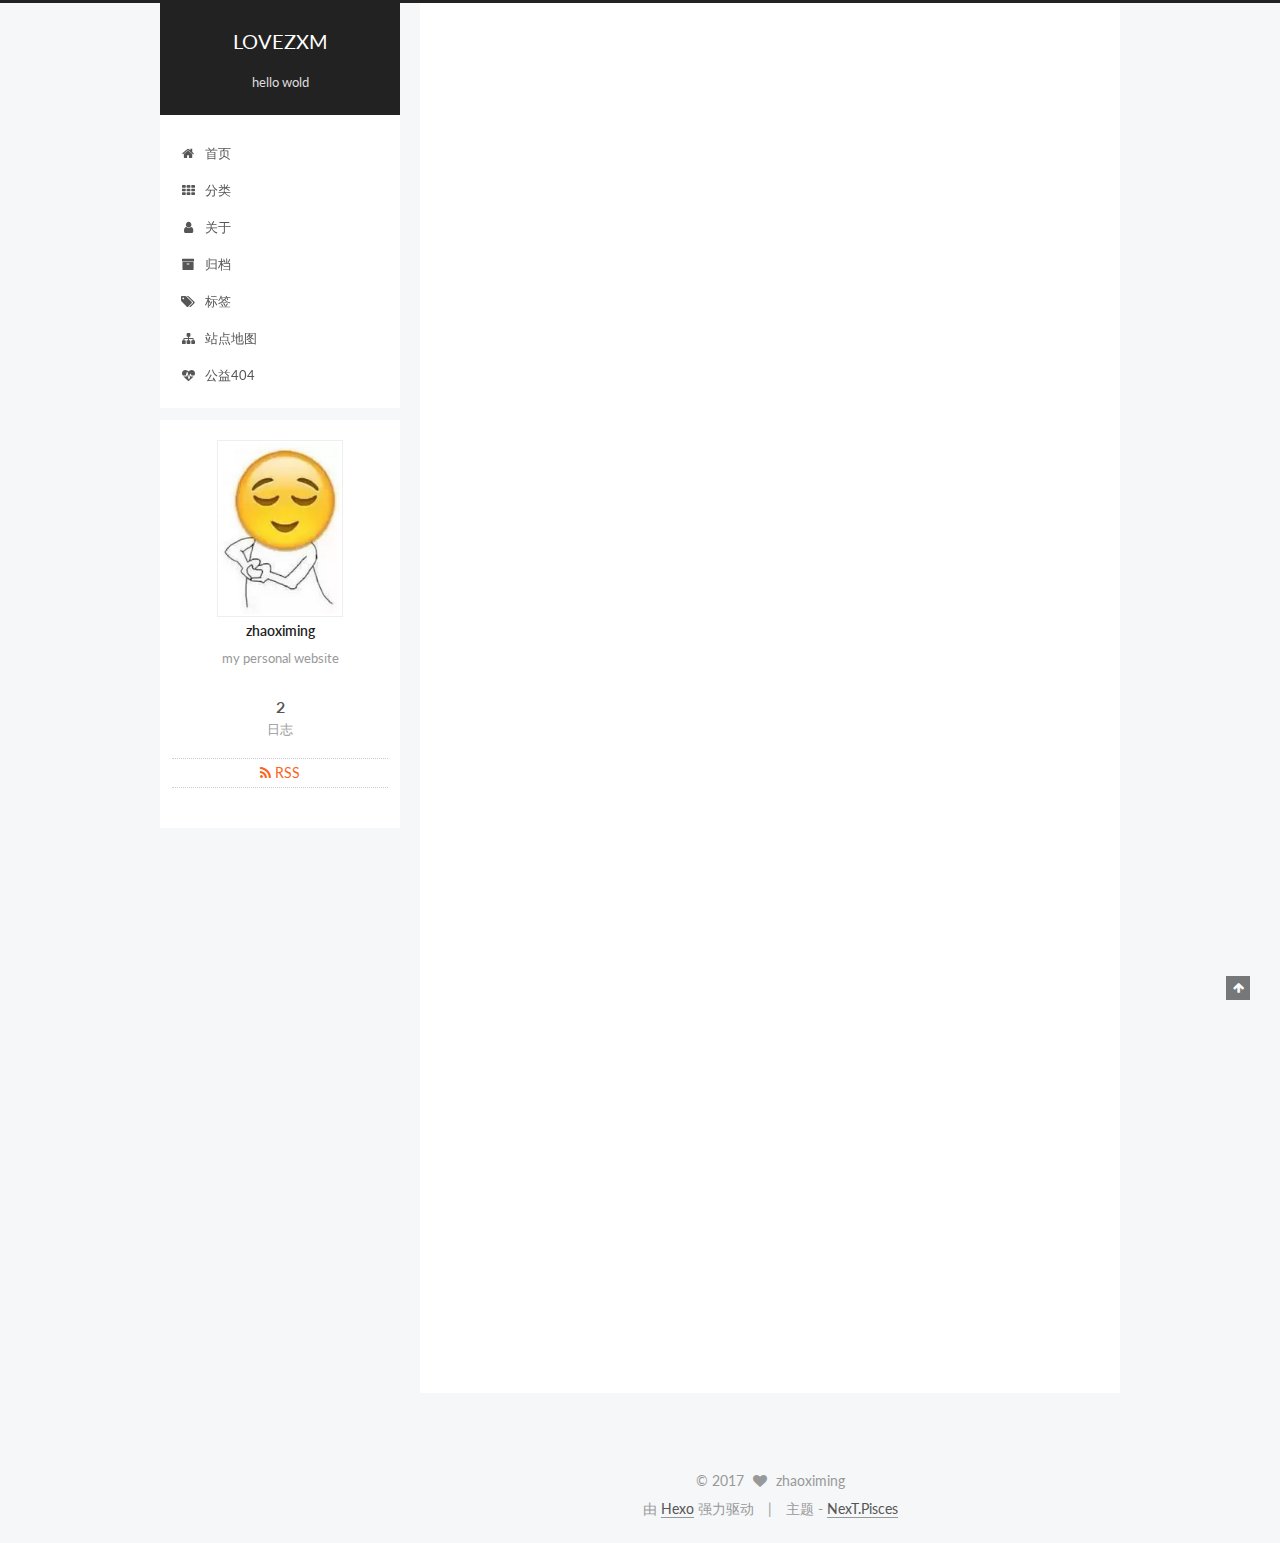
<file: index.html>
<!doctype html>



  


<html class="theme-next pisces use-motion" lang="zh-Hans">
<head>
  <meta charset="UTF-8"/>
<meta http-equiv="X-UA-Compatible" content="IE=edge" />
<meta name="viewport" content="width=device-width, initial-scale=1, maximum-scale=1"/>



<meta http-equiv="Cache-Control" content="no-transform" />
<meta http-equiv="Cache-Control" content="no-siteapp" />















  
  
  <link href="/lib/fancybox/source/jquery.fancybox.css?v=2.1.5" rel="stylesheet" type="text/css" />




  
  
  
  

  
    
    
  

  

  

  

  

  
    
    
    <link href="//fonts.googleapis.com/css?family=Lato:300,300italic,400,400italic,700,700italic&subset=latin,latin-ext" rel="stylesheet" type="text/css">
  






<link href="/lib/font-awesome/css/font-awesome.min.css?v=4.6.2" rel="stylesheet" type="text/css" />

<link href="/css/main.css?v=5.1.0" rel="stylesheet" type="text/css" />


  <meta name="keywords" content="Hexo, NexT" />





  <link rel="alternate" href="/atom.xml" title="LOVEZXM" type="application/atom+xml" />




  <link rel="shortcut icon" type="image/x-icon" href="/favicon.ico?v=5.1.0" />






<meta name="description" content="my personal website">
<meta property="og:type" content="website">
<meta property="og:title" content="LOVEZXM">
<meta property="og:url" content="http://lovezxm.com/index.html">
<meta property="og:site_name" content="LOVEZXM">
<meta property="og:description" content="my personal website">
<meta name="twitter:card" content="summary">
<meta name="twitter:title" content="LOVEZXM">
<meta name="twitter:description" content="my personal website">



<script type="text/javascript" id="hexo.configurations">
  var NexT = window.NexT || {};
  var CONFIG = {
    root: '/',
    scheme: 'Pisces',
    sidebar: {"position":"left","display":"post","offset":12,"offset_float":0,"b2t":false,"scrollpercent":false},
    fancybox: true,
    motion: true,
    duoshuo: {
      userId: '0',
      author: '博主'
    },
    algolia: {
      applicationID: '',
      apiKey: '',
      indexName: '',
      hits: {"per_page":10},
      labels: {"input_placeholder":"Search for Posts","hits_empty":"We didn't find any results for the search: ${query}","hits_stats":"${hits} results found in ${time} ms"}
    }
  };
</script>



  <link rel="canonical" href="http://lovezxm.com/"/>





  <title> LOVEZXM </title>
</head>

<body itemscope itemtype="http://schema.org/WebPage" lang="zh-Hans">

  














  
  
    
  

  <div class="container one-collumn sidebar-position-left 
   page-home 
 ">
    <div class="headband"></div>

    <header id="header" class="header" itemscope itemtype="http://schema.org/WPHeader">
      <div class="header-inner"><div class="site-brand-wrapper">
  <div class="site-meta ">
    

    <div class="custom-logo-site-title">
      <a href="/"  class="brand" rel="start">
        <span class="logo-line-before"><i></i></span>
        <span class="site-title">LOVEZXM</span>
        <span class="logo-line-after"><i></i></span>
      </a>
    </div>
      
        <p class="site-subtitle">hello wold</p>
      
  </div>

  <div class="site-nav-toggle">
    <button>
      <span class="btn-bar"></span>
      <span class="btn-bar"></span>
      <span class="btn-bar"></span>
    </button>
  </div>
</div>

<nav class="site-nav">
  

  
    <ul id="menu" class="menu">
      
        
        <li class="menu-item menu-item-home">
          <a href="/" rel="section">
            
              <i class="menu-item-icon fa fa-fw fa-home"></i> <br />
            
            首页
          </a>
        </li>
      
        
        <li class="menu-item menu-item-categories">
          <a href="/categories" rel="section">
            
              <i class="menu-item-icon fa fa-fw fa-th"></i> <br />
            
            分类
          </a>
        </li>
      
        
        <li class="menu-item menu-item-about">
          <a href="/about" rel="section">
            
              <i class="menu-item-icon fa fa-fw fa-user"></i> <br />
            
            关于
          </a>
        </li>
      
        
        <li class="menu-item menu-item-archives">
          <a href="/archives" rel="section">
            
              <i class="menu-item-icon fa fa-fw fa-archive"></i> <br />
            
            归档
          </a>
        </li>
      
        
        <li class="menu-item menu-item-tags">
          <a href="/tags" rel="section">
            
              <i class="menu-item-icon fa fa-fw fa-tags"></i> <br />
            
            标签
          </a>
        </li>
      
        
        <li class="menu-item menu-item-sitemap">
          <a href="/sitemap.xml" rel="section">
            
              <i class="menu-item-icon fa fa-fw fa-sitemap"></i> <br />
            
            站点地图
          </a>
        </li>
      
        
        <li class="menu-item menu-item-commonweal">
          <a href="/404.html" rel="section">
            
              <i class="menu-item-icon fa fa-fw fa-heartbeat"></i> <br />
            
            公益404
          </a>
        </li>
      

      
    </ul>
  

  
</nav>



 </div>
    </header>

    <main id="main" class="main">
      <div class="main-inner">
        <div class="content-wrap">
          <div id="content" class="content">
            
  <section id="posts" class="posts-expand">
    
      

  

  
  
  

  <article class="post post-type-normal " itemscope itemtype="http://schema.org/Article">
    <link itemprop="mainEntityOfPage" href="http://lovezxm.com/2017/03/12/aritical-title/">

    <span hidden itemprop="author" itemscope itemtype="http://schema.org/Person">
      <meta itemprop="name" content="zhaoximing">
      <meta itemprop="description" content="">
      <meta itemprop="image" content="/uploads/1.png">
    </span>

    <span hidden itemprop="publisher" itemscope itemtype="http://schema.org/Organization">
      <meta itemprop="name" content="LOVEZXM">
    </span>

    
      <header class="post-header">

        
        
          <h1 class="post-title" itemprop="name headline">
            
            
              
                
                <a class="post-title-link" href="/2017/03/12/aritical-title/" itemprop="url">
                  aritical title
                </a>
              
            
          </h1>
        

        <div class="post-meta">
          <span class="post-time">
            
              <span class="post-meta-item-icon">
                <i class="fa fa-calendar-o"></i>
              </span>
              
                <span class="post-meta-item-text">发表于</span>
              
              <time title="创建于" itemprop="dateCreated datePublished" datetime="2017-03-12T17:08:25+08:00">
                2017-03-12
              </time>
            

            

            
          </span>

          

          
            
          

          
          

          

          

          

        </div>
      </header>
    


    <div class="post-body" itemprop="articleBody">

      
      

      
        
          
            <p>这是第一篇文章</p>

          
        
      
    </div>

    <div>
      
    </div>

    <div>
      
    </div>


    <footer class="post-footer">
      

      

      

      
      
        <div class="post-eof"></div>
      
    </footer>
  </article>


    
      

  

  
  
  

  <article class="post post-type-normal " itemscope itemtype="http://schema.org/Article">
    <link itemprop="mainEntityOfPage" href="http://lovezxm.com/2017/03/12/hello-world/">

    <span hidden itemprop="author" itemscope itemtype="http://schema.org/Person">
      <meta itemprop="name" content="zhaoximing">
      <meta itemprop="description" content="">
      <meta itemprop="image" content="/uploads/1.png">
    </span>

    <span hidden itemprop="publisher" itemscope itemtype="http://schema.org/Organization">
      <meta itemprop="name" content="LOVEZXM">
    </span>

    
      <header class="post-header">

        
        
          <h1 class="post-title" itemprop="name headline">
            
            
              
                
                <a class="post-title-link" href="/2017/03/12/hello-world/" itemprop="url">
                  Hello World
                </a>
              
            
          </h1>
        

        <div class="post-meta">
          <span class="post-time">
            
              <span class="post-meta-item-icon">
                <i class="fa fa-calendar-o"></i>
              </span>
              
                <span class="post-meta-item-text">发表于</span>
              
              <time title="创建于" itemprop="dateCreated datePublished" datetime="2017-03-12T16:37:02+08:00">
                2017-03-12
              </time>
            

            

            
          </span>

          

          
            
          

          
          

          

          

          

        </div>
      </header>
    


    <div class="post-body" itemprop="articleBody">

      
      

      
        
          
            <p>Welcome to <a href="https://hexo.io/" target="_blank" rel="external">Hexo</a>! This is your very first post. Check <a href="https://hexo.io/docs/" target="_blank" rel="external">documentation</a> for more info. If you get any problems when using Hexo, you can find the answer in <a href="https://hexo.io/docs/troubleshooting.html" target="_blank" rel="external">troubleshooting</a> or you can ask me on <a href="https://github.com/hexojs/hexo/issues" target="_blank" rel="external">GitHub</a>.</p>
<h2 id="Quick-Start"><a href="#Quick-Start" class="headerlink" title="Quick Start"></a>Quick Start</h2><h3 id="Create-a-new-post"><a href="#Create-a-new-post" class="headerlink" title="Create a new post"></a>Create a new post</h3><figure class="highlight bash"><table><tr><td class="gutter"><pre><div class="line">1</div></pre></td><td class="code"><pre><div class="line">$ hexo new <span class="string">"My New Post"</span></div></pre></td></tr></table></figure>
<p>More info: <a href="https://hexo.io/docs/writing.html" target="_blank" rel="external">Writing</a></p>
<h3 id="Run-server"><a href="#Run-server" class="headerlink" title="Run server"></a>Run server</h3><figure class="highlight bash"><table><tr><td class="gutter"><pre><div class="line">1</div></pre></td><td class="code"><pre><div class="line">$ hexo server</div></pre></td></tr></table></figure>
<p>More info: <a href="https://hexo.io/docs/server.html" target="_blank" rel="external">Server</a></p>
<h3 id="Generate-static-files"><a href="#Generate-static-files" class="headerlink" title="Generate static files"></a>Generate static files</h3><figure class="highlight bash"><table><tr><td class="gutter"><pre><div class="line">1</div></pre></td><td class="code"><pre><div class="line">$ hexo generate</div></pre></td></tr></table></figure>
<p>More info: <a href="https://hexo.io/docs/generating.html" target="_blank" rel="external">Generating</a></p>
<h3 id="Deploy-to-remote-sites"><a href="#Deploy-to-remote-sites" class="headerlink" title="Deploy to remote sites"></a>Deploy to remote sites</h3><figure class="highlight bash"><table><tr><td class="gutter"><pre><div class="line">1</div></pre></td><td class="code"><pre><div class="line">$ hexo deploy</div></pre></td></tr></table></figure>
<p>More info: <a href="https://hexo.io/docs/deployment.html" target="_blank" rel="external">Deployment</a></p>

          
        
      
    </div>

    <div>
      
    </div>

    <div>
      
    </div>


    <footer class="post-footer">
      

      

      

      
      
        <div class="post-eof"></div>
      
    </footer>
  </article>


    
  </section>

  

          
          </div>
          


          

        </div>
        
          
  
  <div class="sidebar-toggle">
    <div class="sidebar-toggle-line-wrap">
      <span class="sidebar-toggle-line sidebar-toggle-line-first"></span>
      <span class="sidebar-toggle-line sidebar-toggle-line-middle"></span>
      <span class="sidebar-toggle-line sidebar-toggle-line-last"></span>
    </div>
  </div>

  <aside id="sidebar" class="sidebar">
    <div class="sidebar-inner">

      

      

      <section class="site-overview sidebar-panel sidebar-panel-active">
        <div class="site-author motion-element" itemprop="author" itemscope itemtype="http://schema.org/Person">
          <img class="site-author-image" itemprop="image"
               src="/uploads/1.png"
               alt="zhaoximing" />
          <p class="site-author-name" itemprop="name">zhaoximing</p>
           
              <p class="site-description motion-element" itemprop="description">my personal website</p>
          
        </div>
        <nav class="site-state motion-element">

          
            <div class="site-state-item site-state-posts">
              <a href="/archives">
                <span class="site-state-item-count">2</span>
                <span class="site-state-item-name">日志</span>
              </a>
            </div>
          

          

          

        </nav>

        
          <div class="feed-link motion-element">
            <a href="/atom.xml" rel="alternate">
              <i class="fa fa-rss"></i>
              RSS
            </a>
          </div>
        

        <div class="links-of-author motion-element">
          
        </div>

        
        

        
        

        


      </section>

      

      

    </div>
  </aside>


        
      </div>
    </main>

    <footer id="footer" class="footer">
      <div class="footer-inner">
        <div class="copyright" >
  
  &copy; 
  <span itemprop="copyrightYear">2017</span>
  <span class="with-love">
    <i class="fa fa-heart"></i>
  </span>
  <span class="author" itemprop="copyrightHolder">zhaoximing</span>
</div>


<div class="powered-by">
  由 <a class="theme-link" href="https://hexo.io">Hexo</a> 强力驱动
</div>

<div class="theme-info">
  主题 -
  <a class="theme-link" href="https://github.com/iissnan/hexo-theme-next">
    NexT.Pisces
  </a>
</div>


        

        
      </div>
    </footer>

    
      <div class="back-to-top">
        <i class="fa fa-arrow-up"></i>
        
      </div>
    
    
  </div>

  

<script type="text/javascript">
  if (Object.prototype.toString.call(window.Promise) !== '[object Function]') {
    window.Promise = null;
  }
</script>









  




  
  <script type="text/javascript" src="/lib/jquery/index.js?v=2.1.3"></script>

  
  <script type="text/javascript" src="/lib/fastclick/lib/fastclick.min.js?v=1.0.6"></script>

  
  <script type="text/javascript" src="/lib/jquery_lazyload/jquery.lazyload.js?v=1.9.7"></script>

  
  <script type="text/javascript" src="/lib/velocity/velocity.min.js?v=1.2.1"></script>

  
  <script type="text/javascript" src="/lib/velocity/velocity.ui.min.js?v=1.2.1"></script>

  
  <script type="text/javascript" src="/lib/fancybox/source/jquery.fancybox.pack.js?v=2.1.5"></script>


  


  <script type="text/javascript" src="/js/src/utils.js?v=5.1.0"></script>

  <script type="text/javascript" src="/js/src/motion.js?v=5.1.0"></script>



  
  


  <script type="text/javascript" src="/js/src/affix.js?v=5.1.0"></script>

  <script type="text/javascript" src="/js/src/schemes/pisces.js?v=5.1.0"></script>



  

  


  <script type="text/javascript" src="/js/src/bootstrap.js?v=5.1.0"></script>



  



  




	





  





  





  



  
  

  

  

  

  


  

</body>
</html>
</file>
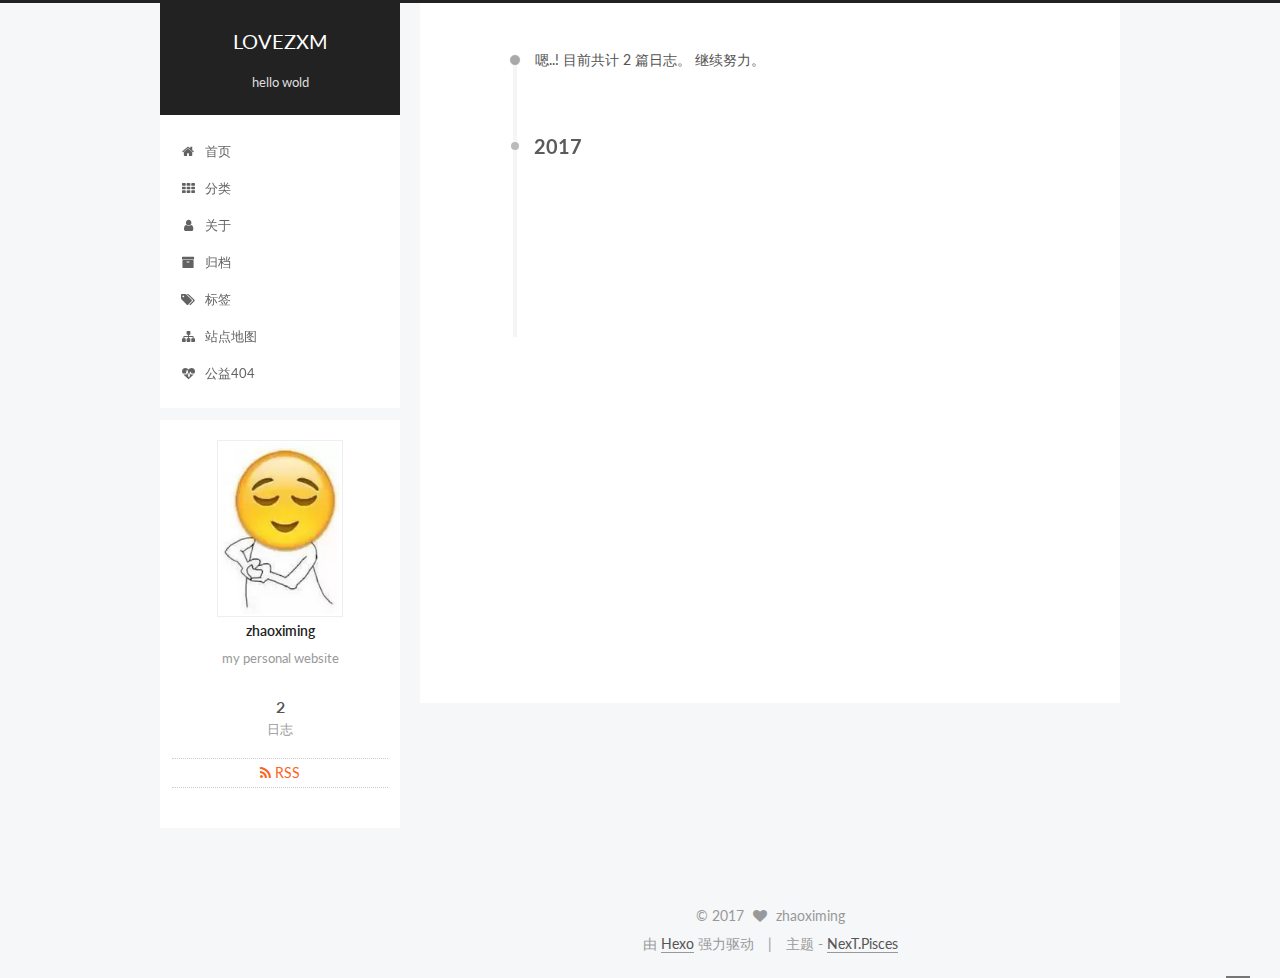
<file: archives/index.html>
<!doctype html>



  


<html class="theme-next pisces use-motion" lang="zh-Hans">
<head>
  <meta charset="UTF-8"/>
<meta http-equiv="X-UA-Compatible" content="IE=edge" />
<meta name="viewport" content="width=device-width, initial-scale=1, maximum-scale=1"/>



<meta http-equiv="Cache-Control" content="no-transform" />
<meta http-equiv="Cache-Control" content="no-siteapp" />















  
  
  <link href="/lib/fancybox/source/jquery.fancybox.css?v=2.1.5" rel="stylesheet" type="text/css" />




  
  
  
  

  
    
    
  

  

  

  

  

  
    
    
    <link href="//fonts.googleapis.com/css?family=Lato:300,300italic,400,400italic,700,700italic&subset=latin,latin-ext" rel="stylesheet" type="text/css">
  






<link href="/lib/font-awesome/css/font-awesome.min.css?v=4.6.2" rel="stylesheet" type="text/css" />

<link href="/css/main.css?v=5.1.0" rel="stylesheet" type="text/css" />


  <meta name="keywords" content="Hexo, NexT" />





  <link rel="alternate" href="/atom.xml" title="LOVEZXM" type="application/atom+xml" />




  <link rel="shortcut icon" type="image/x-icon" href="/favicon.ico?v=5.1.0" />






<meta name="description" content="my personal website">
<meta property="og:type" content="website">
<meta property="og:title" content="LOVEZXM">
<meta property="og:url" content="http://lovezxm.com/archives/index.html">
<meta property="og:site_name" content="LOVEZXM">
<meta property="og:description" content="my personal website">
<meta name="twitter:card" content="summary">
<meta name="twitter:title" content="LOVEZXM">
<meta name="twitter:description" content="my personal website">



<script type="text/javascript" id="hexo.configurations">
  var NexT = window.NexT || {};
  var CONFIG = {
    root: '/',
    scheme: 'Pisces',
    sidebar: {"position":"left","display":"post","offset":12,"offset_float":0,"b2t":false,"scrollpercent":false},
    fancybox: true,
    motion: true,
    duoshuo: {
      userId: '0',
      author: '博主'
    },
    algolia: {
      applicationID: '',
      apiKey: '',
      indexName: '',
      hits: {"per_page":10},
      labels: {"input_placeholder":"Search for Posts","hits_empty":"We didn't find any results for the search: ${query}","hits_stats":"${hits} results found in ${time} ms"}
    }
  };
</script>



  <link rel="canonical" href="http://lovezxm.com/archives/"/>





  <title> 归档 | LOVEZXM </title>
</head>

<body itemscope itemtype="http://schema.org/WebPage" lang="zh-Hans">

  














  
  
    
  

  <div class="container one-collumn sidebar-position-left  page-archive  ">
    <div class="headband"></div>

    <header id="header" class="header" itemscope itemtype="http://schema.org/WPHeader">
      <div class="header-inner"><div class="site-brand-wrapper">
  <div class="site-meta ">
    

    <div class="custom-logo-site-title">
      <a href="/"  class="brand" rel="start">
        <span class="logo-line-before"><i></i></span>
        <span class="site-title">LOVEZXM</span>
        <span class="logo-line-after"><i></i></span>
      </a>
    </div>
      
        <p class="site-subtitle">hello wold</p>
      
  </div>

  <div class="site-nav-toggle">
    <button>
      <span class="btn-bar"></span>
      <span class="btn-bar"></span>
      <span class="btn-bar"></span>
    </button>
  </div>
</div>

<nav class="site-nav">
  

  
    <ul id="menu" class="menu">
      
        
        <li class="menu-item menu-item-home">
          <a href="/" rel="section">
            
              <i class="menu-item-icon fa fa-fw fa-home"></i> <br />
            
            首页
          </a>
        </li>
      
        
        <li class="menu-item menu-item-categories">
          <a href="/categories" rel="section">
            
              <i class="menu-item-icon fa fa-fw fa-th"></i> <br />
            
            分类
          </a>
        </li>
      
        
        <li class="menu-item menu-item-about">
          <a href="/about" rel="section">
            
              <i class="menu-item-icon fa fa-fw fa-user"></i> <br />
            
            关于
          </a>
        </li>
      
        
        <li class="menu-item menu-item-archives">
          <a href="/archives" rel="section">
            
              <i class="menu-item-icon fa fa-fw fa-archive"></i> <br />
            
            归档
          </a>
        </li>
      
        
        <li class="menu-item menu-item-tags">
          <a href="/tags" rel="section">
            
              <i class="menu-item-icon fa fa-fw fa-tags"></i> <br />
            
            标签
          </a>
        </li>
      
        
        <li class="menu-item menu-item-sitemap">
          <a href="/sitemap.xml" rel="section">
            
              <i class="menu-item-icon fa fa-fw fa-sitemap"></i> <br />
            
            站点地图
          </a>
        </li>
      
        
        <li class="menu-item menu-item-commonweal">
          <a href="/404.html" rel="section">
            
              <i class="menu-item-icon fa fa-fw fa-heartbeat"></i> <br />
            
            公益404
          </a>
        </li>
      

      
    </ul>
  

  
</nav>



 </div>
    </header>

    <main id="main" class="main">
      <div class="main-inner">
        <div class="content-wrap">
          <div id="content" class="content">
            

  <section id="posts" class="posts-collapse">
    <span class="archive-move-on"></span>

    <span class="archive-page-counter">
      
      
      
        
      
      嗯..! 目前共计 2 篇日志。 继续努力。
    </span>

    

      
      
      

      
        
        <div class="collection-title">
          <h2 class="archive-year motion-element" id="archive-year-2017">2017</h2>
        </div>
      
      

      

  <article class="post post-type-normal" itemscope itemtype="http://schema.org/Article">
    <header class="post-header">

      <h1 class="post-title">
        
            <a class="post-title-link" href="/2017/03/12/aritical-title/" itemprop="url">
              
                <span itemprop="name">aritical title</span>
              
            </a>
        
      </h1>

      <div class="post-meta">
        <time class="post-time" itemprop="dateCreated"
              datetime="2017-03-12T17:08:25+08:00"
              content="2017-03-12" >
          03-12
        </time>
      </div>

    </header>
  </article>



    

      
      
      

      
      

      

  <article class="post post-type-normal" itemscope itemtype="http://schema.org/Article">
    <header class="post-header">

      <h1 class="post-title">
        
            <a class="post-title-link" href="/2017/03/12/hello-world/" itemprop="url">
              
                <span itemprop="name">Hello World</span>
              
            </a>
        
      </h1>

      <div class="post-meta">
        <time class="post-time" itemprop="dateCreated"
              datetime="2017-03-12T16:37:02+08:00"
              content="2017-03-12" >
          03-12
        </time>
      </div>

    </header>
  </article>



    

  </section>

  


          
          </div>
          


          

        </div>
        
          
  
  <div class="sidebar-toggle">
    <div class="sidebar-toggle-line-wrap">
      <span class="sidebar-toggle-line sidebar-toggle-line-first"></span>
      <span class="sidebar-toggle-line sidebar-toggle-line-middle"></span>
      <span class="sidebar-toggle-line sidebar-toggle-line-last"></span>
    </div>
  </div>

  <aside id="sidebar" class="sidebar">
    <div class="sidebar-inner">

      

      

      <section class="site-overview sidebar-panel sidebar-panel-active">
        <div class="site-author motion-element" itemprop="author" itemscope itemtype="http://schema.org/Person">
          <img class="site-author-image" itemprop="image"
               src="/uploads/1.png"
               alt="zhaoximing" />
          <p class="site-author-name" itemprop="name">zhaoximing</p>
           
              <p class="site-description motion-element" itemprop="description">my personal website</p>
          
        </div>
        <nav class="site-state motion-element">

          
            <div class="site-state-item site-state-posts">
              <a href="/archives">
                <span class="site-state-item-count">2</span>
                <span class="site-state-item-name">日志</span>
              </a>
            </div>
          

          

          

        </nav>

        
          <div class="feed-link motion-element">
            <a href="/atom.xml" rel="alternate">
              <i class="fa fa-rss"></i>
              RSS
            </a>
          </div>
        

        <div class="links-of-author motion-element">
          
        </div>

        
        

        
        

        


      </section>

      

      

    </div>
  </aside>


        
      </div>
    </main>

    <footer id="footer" class="footer">
      <div class="footer-inner">
        <div class="copyright" >
  
  &copy; 
  <span itemprop="copyrightYear">2017</span>
  <span class="with-love">
    <i class="fa fa-heart"></i>
  </span>
  <span class="author" itemprop="copyrightHolder">zhaoximing</span>
</div>


<div class="powered-by">
  由 <a class="theme-link" href="https://hexo.io">Hexo</a> 强力驱动
</div>

<div class="theme-info">
  主题 -
  <a class="theme-link" href="https://github.com/iissnan/hexo-theme-next">
    NexT.Pisces
  </a>
</div>


        

        
      </div>
    </footer>

    
      <div class="back-to-top">
        <i class="fa fa-arrow-up"></i>
        
      </div>
    
    
  </div>

  

<script type="text/javascript">
  if (Object.prototype.toString.call(window.Promise) !== '[object Function]') {
    window.Promise = null;
  }
</script>









  




  
  <script type="text/javascript" src="/lib/jquery/index.js?v=2.1.3"></script>

  
  <script type="text/javascript" src="/lib/fastclick/lib/fastclick.min.js?v=1.0.6"></script>

  
  <script type="text/javascript" src="/lib/jquery_lazyload/jquery.lazyload.js?v=1.9.7"></script>

  
  <script type="text/javascript" src="/lib/velocity/velocity.min.js?v=1.2.1"></script>

  
  <script type="text/javascript" src="/lib/velocity/velocity.ui.min.js?v=1.2.1"></script>

  
  <script type="text/javascript" src="/lib/fancybox/source/jquery.fancybox.pack.js?v=2.1.5"></script>


  


  <script type="text/javascript" src="/js/src/utils.js?v=5.1.0"></script>

  <script type="text/javascript" src="/js/src/motion.js?v=5.1.0"></script>



  
  


  <script type="text/javascript" src="/js/src/affix.js?v=5.1.0"></script>

  <script type="text/javascript" src="/js/src/schemes/pisces.js?v=5.1.0"></script>



  
  
    <script type="text/javascript" id="motion.page.archive">
      $('.archive-year').velocity('transition.slideLeftIn');
    </script>
  


  


  <script type="text/javascript" src="/js/src/bootstrap.js?v=5.1.0"></script>



  



  




	





  





  





  



  
  

  

  

  

  


  

</body>
</html>
</file>
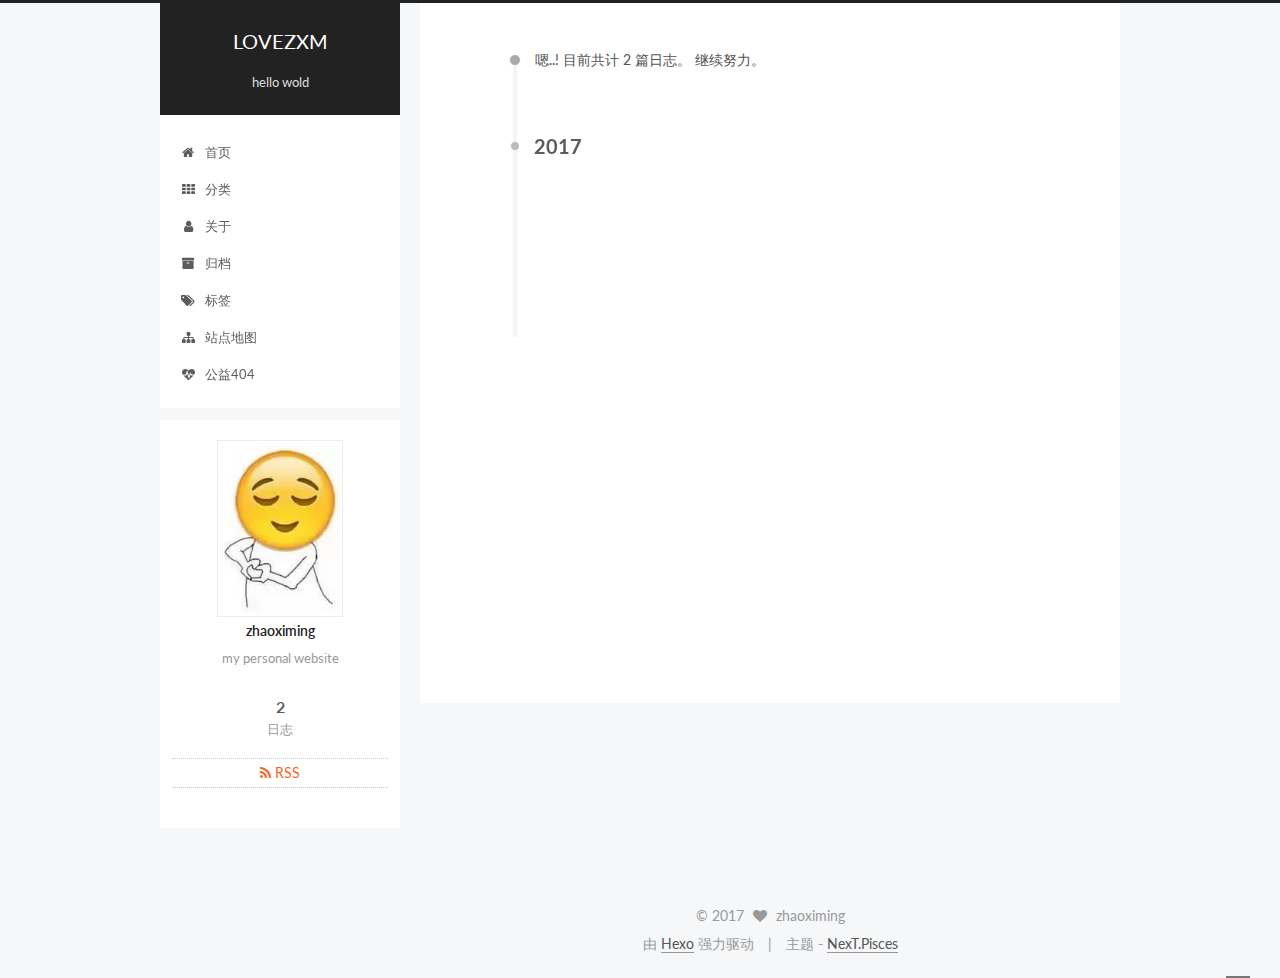
<file: archives/2017/index.html>
<!doctype html>



  


<html class="theme-next pisces use-motion" lang="zh-Hans">
<head>
  <meta charset="UTF-8"/>
<meta http-equiv="X-UA-Compatible" content="IE=edge" />
<meta name="viewport" content="width=device-width, initial-scale=1, maximum-scale=1"/>



<meta http-equiv="Cache-Control" content="no-transform" />
<meta http-equiv="Cache-Control" content="no-siteapp" />















  
  
  <link href="/lib/fancybox/source/jquery.fancybox.css?v=2.1.5" rel="stylesheet" type="text/css" />




  
  
  
  

  
    
    
  

  

  

  

  

  
    
    
    <link href="//fonts.googleapis.com/css?family=Lato:300,300italic,400,400italic,700,700italic&subset=latin,latin-ext" rel="stylesheet" type="text/css">
  






<link href="/lib/font-awesome/css/font-awesome.min.css?v=4.6.2" rel="stylesheet" type="text/css" />

<link href="/css/main.css?v=5.1.0" rel="stylesheet" type="text/css" />


  <meta name="keywords" content="Hexo, NexT" />





  <link rel="alternate" href="/atom.xml" title="LOVEZXM" type="application/atom+xml" />




  <link rel="shortcut icon" type="image/x-icon" href="/favicon.ico?v=5.1.0" />






<meta name="description" content="my personal website">
<meta property="og:type" content="website">
<meta property="og:title" content="LOVEZXM">
<meta property="og:url" content="http://lovezxm.com/archives/2017/index.html">
<meta property="og:site_name" content="LOVEZXM">
<meta property="og:description" content="my personal website">
<meta name="twitter:card" content="summary">
<meta name="twitter:title" content="LOVEZXM">
<meta name="twitter:description" content="my personal website">



<script type="text/javascript" id="hexo.configurations">
  var NexT = window.NexT || {};
  var CONFIG = {
    root: '/',
    scheme: 'Pisces',
    sidebar: {"position":"left","display":"post","offset":12,"offset_float":0,"b2t":false,"scrollpercent":false},
    fancybox: true,
    motion: true,
    duoshuo: {
      userId: '0',
      author: '博主'
    },
    algolia: {
      applicationID: '',
      apiKey: '',
      indexName: '',
      hits: {"per_page":10},
      labels: {"input_placeholder":"Search for Posts","hits_empty":"We didn't find any results for the search: ${query}","hits_stats":"${hits} results found in ${time} ms"}
    }
  };
</script>



  <link rel="canonical" href="http://lovezxm.com/archives/2017/"/>





  <title> 归档 | LOVEZXM </title>
</head>

<body itemscope itemtype="http://schema.org/WebPage" lang="zh-Hans">

  














  
  
    
  

  <div class="container one-collumn sidebar-position-left  page-archive  ">
    <div class="headband"></div>

    <header id="header" class="header" itemscope itemtype="http://schema.org/WPHeader">
      <div class="header-inner"><div class="site-brand-wrapper">
  <div class="site-meta ">
    

    <div class="custom-logo-site-title">
      <a href="/"  class="brand" rel="start">
        <span class="logo-line-before"><i></i></span>
        <span class="site-title">LOVEZXM</span>
        <span class="logo-line-after"><i></i></span>
      </a>
    </div>
      
        <p class="site-subtitle">hello wold</p>
      
  </div>

  <div class="site-nav-toggle">
    <button>
      <span class="btn-bar"></span>
      <span class="btn-bar"></span>
      <span class="btn-bar"></span>
    </button>
  </div>
</div>

<nav class="site-nav">
  

  
    <ul id="menu" class="menu">
      
        
        <li class="menu-item menu-item-home">
          <a href="/" rel="section">
            
              <i class="menu-item-icon fa fa-fw fa-home"></i> <br />
            
            首页
          </a>
        </li>
      
        
        <li class="menu-item menu-item-categories">
          <a href="/categories" rel="section">
            
              <i class="menu-item-icon fa fa-fw fa-th"></i> <br />
            
            分类
          </a>
        </li>
      
        
        <li class="menu-item menu-item-about">
          <a href="/about" rel="section">
            
              <i class="menu-item-icon fa fa-fw fa-user"></i> <br />
            
            关于
          </a>
        </li>
      
        
        <li class="menu-item menu-item-archives">
          <a href="/archives" rel="section">
            
              <i class="menu-item-icon fa fa-fw fa-archive"></i> <br />
            
            归档
          </a>
        </li>
      
        
        <li class="menu-item menu-item-tags">
          <a href="/tags" rel="section">
            
              <i class="menu-item-icon fa fa-fw fa-tags"></i> <br />
            
            标签
          </a>
        </li>
      
        
        <li class="menu-item menu-item-sitemap">
          <a href="/sitemap.xml" rel="section">
            
              <i class="menu-item-icon fa fa-fw fa-sitemap"></i> <br />
            
            站点地图
          </a>
        </li>
      
        
        <li class="menu-item menu-item-commonweal">
          <a href="/404.html" rel="section">
            
              <i class="menu-item-icon fa fa-fw fa-heartbeat"></i> <br />
            
            公益404
          </a>
        </li>
      

      
    </ul>
  

  
</nav>



 </div>
    </header>

    <main id="main" class="main">
      <div class="main-inner">
        <div class="content-wrap">
          <div id="content" class="content">
            

  <section id="posts" class="posts-collapse">
    <span class="archive-move-on"></span>

    <span class="archive-page-counter">
      
      
      
        
      
      嗯..! 目前共计 2 篇日志。 继续努力。
    </span>

    

      
      
      

      
        
        <div class="collection-title">
          <h2 class="archive-year motion-element" id="archive-year-2017">2017</h2>
        </div>
      
      

      

  <article class="post post-type-normal" itemscope itemtype="http://schema.org/Article">
    <header class="post-header">

      <h1 class="post-title">
        
            <a class="post-title-link" href="/2017/03/12/aritical-title/" itemprop="url">
              
                <span itemprop="name">aritical title</span>
              
            </a>
        
      </h1>

      <div class="post-meta">
        <time class="post-time" itemprop="dateCreated"
              datetime="2017-03-12T17:08:25+08:00"
              content="2017-03-12" >
          03-12
        </time>
      </div>

    </header>
  </article>



    

      
      
      

      
      

      

  <article class="post post-type-normal" itemscope itemtype="http://schema.org/Article">
    <header class="post-header">

      <h1 class="post-title">
        
            <a class="post-title-link" href="/2017/03/12/hello-world/" itemprop="url">
              
                <span itemprop="name">Hello World</span>
              
            </a>
        
      </h1>

      <div class="post-meta">
        <time class="post-time" itemprop="dateCreated"
              datetime="2017-03-12T16:37:02+08:00"
              content="2017-03-12" >
          03-12
        </time>
      </div>

    </header>
  </article>



    

  </section>

  


          
          </div>
          


          

        </div>
        
          
  
  <div class="sidebar-toggle">
    <div class="sidebar-toggle-line-wrap">
      <span class="sidebar-toggle-line sidebar-toggle-line-first"></span>
      <span class="sidebar-toggle-line sidebar-toggle-line-middle"></span>
      <span class="sidebar-toggle-line sidebar-toggle-line-last"></span>
    </div>
  </div>

  <aside id="sidebar" class="sidebar">
    <div class="sidebar-inner">

      

      

      <section class="site-overview sidebar-panel sidebar-panel-active">
        <div class="site-author motion-element" itemprop="author" itemscope itemtype="http://schema.org/Person">
          <img class="site-author-image" itemprop="image"
               src="/uploads/1.png"
               alt="zhaoximing" />
          <p class="site-author-name" itemprop="name">zhaoximing</p>
           
              <p class="site-description motion-element" itemprop="description">my personal website</p>
          
        </div>
        <nav class="site-state motion-element">

          
            <div class="site-state-item site-state-posts">
              <a href="/archives">
                <span class="site-state-item-count">2</span>
                <span class="site-state-item-name">日志</span>
              </a>
            </div>
          

          

          

        </nav>

        
          <div class="feed-link motion-element">
            <a href="/atom.xml" rel="alternate">
              <i class="fa fa-rss"></i>
              RSS
            </a>
          </div>
        

        <div class="links-of-author motion-element">
          
        </div>

        
        

        
        

        


      </section>

      

      

    </div>
  </aside>


        
      </div>
    </main>

    <footer id="footer" class="footer">
      <div class="footer-inner">
        <div class="copyright" >
  
  &copy; 
  <span itemprop="copyrightYear">2017</span>
  <span class="with-love">
    <i class="fa fa-heart"></i>
  </span>
  <span class="author" itemprop="copyrightHolder">zhaoximing</span>
</div>


<div class="powered-by">
  由 <a class="theme-link" href="https://hexo.io">Hexo</a> 强力驱动
</div>

<div class="theme-info">
  主题 -
  <a class="theme-link" href="https://github.com/iissnan/hexo-theme-next">
    NexT.Pisces
  </a>
</div>


        

        
      </div>
    </footer>

    
      <div class="back-to-top">
        <i class="fa fa-arrow-up"></i>
        
      </div>
    
    
  </div>

  

<script type="text/javascript">
  if (Object.prototype.toString.call(window.Promise) !== '[object Function]') {
    window.Promise = null;
  }
</script>









  




  
  <script type="text/javascript" src="/lib/jquery/index.js?v=2.1.3"></script>

  
  <script type="text/javascript" src="/lib/fastclick/lib/fastclick.min.js?v=1.0.6"></script>

  
  <script type="text/javascript" src="/lib/jquery_lazyload/jquery.lazyload.js?v=1.9.7"></script>

  
  <script type="text/javascript" src="/lib/velocity/velocity.min.js?v=1.2.1"></script>

  
  <script type="text/javascript" src="/lib/velocity/velocity.ui.min.js?v=1.2.1"></script>

  
  <script type="text/javascript" src="/lib/fancybox/source/jquery.fancybox.pack.js?v=2.1.5"></script>


  


  <script type="text/javascript" src="/js/src/utils.js?v=5.1.0"></script>

  <script type="text/javascript" src="/js/src/motion.js?v=5.1.0"></script>



  
  


  <script type="text/javascript" src="/js/src/affix.js?v=5.1.0"></script>

  <script type="text/javascript" src="/js/src/schemes/pisces.js?v=5.1.0"></script>



  
  
    <script type="text/javascript" id="motion.page.archive">
      $('.archive-year').velocity('transition.slideLeftIn');
    </script>
  


  


  <script type="text/javascript" src="/js/src/bootstrap.js?v=5.1.0"></script>



  



  




	





  





  





  



  
  

  

  

  

  


  

</body>
</html>
</file>
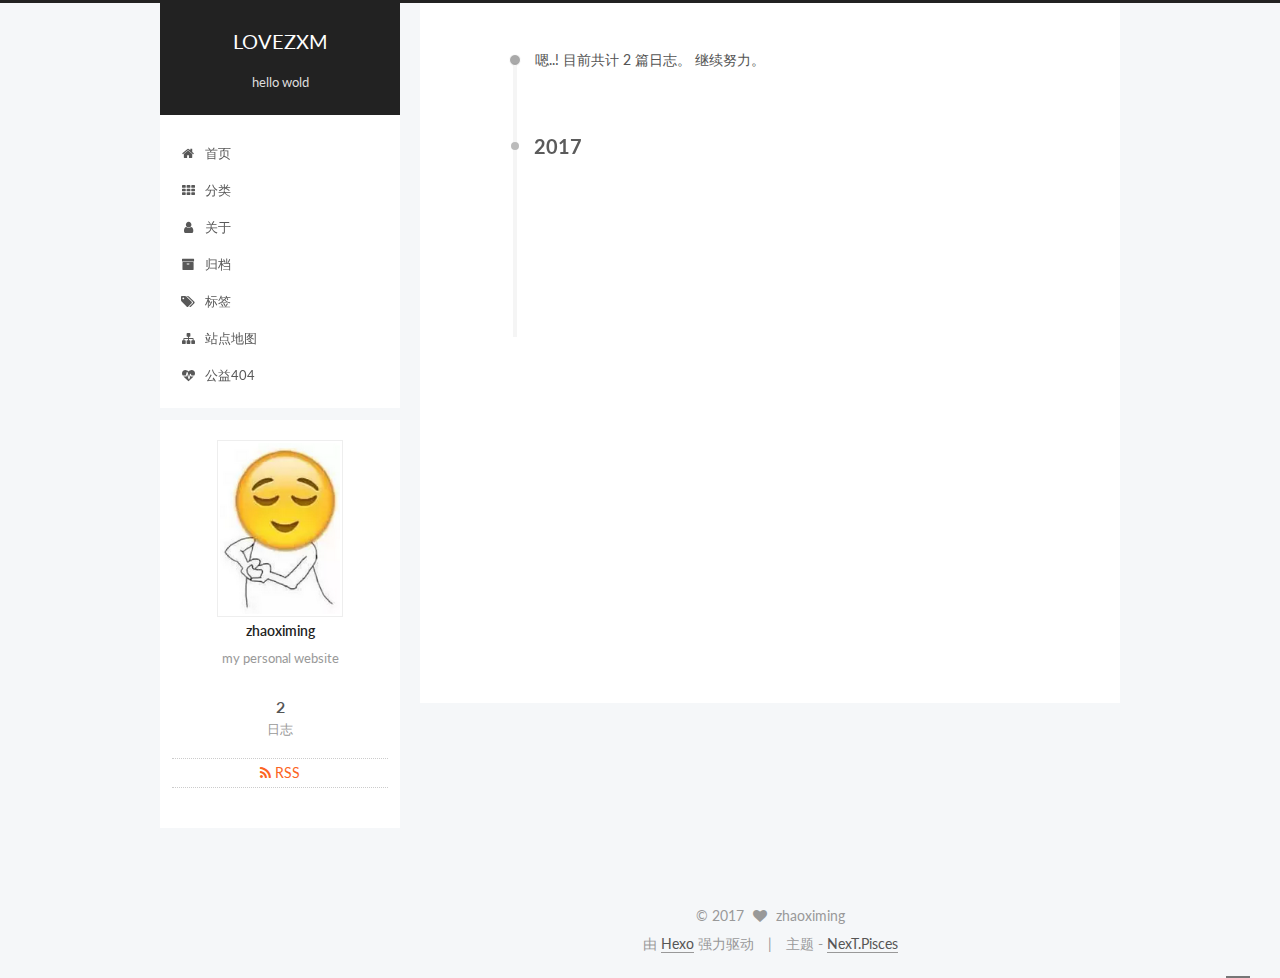
<file: archives/2017/03/index.html>
<!doctype html>



  


<html class="theme-next pisces use-motion" lang="zh-Hans">
<head>
  <meta charset="UTF-8"/>
<meta http-equiv="X-UA-Compatible" content="IE=edge" />
<meta name="viewport" content="width=device-width, initial-scale=1, maximum-scale=1"/>



<meta http-equiv="Cache-Control" content="no-transform" />
<meta http-equiv="Cache-Control" content="no-siteapp" />















  
  
  <link href="/lib/fancybox/source/jquery.fancybox.css?v=2.1.5" rel="stylesheet" type="text/css" />




  
  
  
  

  
    
    
  

  

  

  

  

  
    
    
    <link href="//fonts.googleapis.com/css?family=Lato:300,300italic,400,400italic,700,700italic&subset=latin,latin-ext" rel="stylesheet" type="text/css">
  






<link href="/lib/font-awesome/css/font-awesome.min.css?v=4.6.2" rel="stylesheet" type="text/css" />

<link href="/css/main.css?v=5.1.0" rel="stylesheet" type="text/css" />


  <meta name="keywords" content="Hexo, NexT" />





  <link rel="alternate" href="/atom.xml" title="LOVEZXM" type="application/atom+xml" />




  <link rel="shortcut icon" type="image/x-icon" href="/favicon.ico?v=5.1.0" />






<meta name="description" content="my personal website">
<meta property="og:type" content="website">
<meta property="og:title" content="LOVEZXM">
<meta property="og:url" content="http://lovezxm.com/archives/2017/03/index.html">
<meta property="og:site_name" content="LOVEZXM">
<meta property="og:description" content="my personal website">
<meta name="twitter:card" content="summary">
<meta name="twitter:title" content="LOVEZXM">
<meta name="twitter:description" content="my personal website">



<script type="text/javascript" id="hexo.configurations">
  var NexT = window.NexT || {};
  var CONFIG = {
    root: '/',
    scheme: 'Pisces',
    sidebar: {"position":"left","display":"post","offset":12,"offset_float":0,"b2t":false,"scrollpercent":false},
    fancybox: true,
    motion: true,
    duoshuo: {
      userId: '0',
      author: '博主'
    },
    algolia: {
      applicationID: '',
      apiKey: '',
      indexName: '',
      hits: {"per_page":10},
      labels: {"input_placeholder":"Search for Posts","hits_empty":"We didn't find any results for the search: ${query}","hits_stats":"${hits} results found in ${time} ms"}
    }
  };
</script>



  <link rel="canonical" href="http://lovezxm.com/archives/2017/03/"/>





  <title> 归档 | LOVEZXM </title>
</head>

<body itemscope itemtype="http://schema.org/WebPage" lang="zh-Hans">

  














  
  
    
  

  <div class="container one-collumn sidebar-position-left  page-archive  ">
    <div class="headband"></div>

    <header id="header" class="header" itemscope itemtype="http://schema.org/WPHeader">
      <div class="header-inner"><div class="site-brand-wrapper">
  <div class="site-meta ">
    

    <div class="custom-logo-site-title">
      <a href="/"  class="brand" rel="start">
        <span class="logo-line-before"><i></i></span>
        <span class="site-title">LOVEZXM</span>
        <span class="logo-line-after"><i></i></span>
      </a>
    </div>
      
        <p class="site-subtitle">hello wold</p>
      
  </div>

  <div class="site-nav-toggle">
    <button>
      <span class="btn-bar"></span>
      <span class="btn-bar"></span>
      <span class="btn-bar"></span>
    </button>
  </div>
</div>

<nav class="site-nav">
  

  
    <ul id="menu" class="menu">
      
        
        <li class="menu-item menu-item-home">
          <a href="/" rel="section">
            
              <i class="menu-item-icon fa fa-fw fa-home"></i> <br />
            
            首页
          </a>
        </li>
      
        
        <li class="menu-item menu-item-categories">
          <a href="/categories" rel="section">
            
              <i class="menu-item-icon fa fa-fw fa-th"></i> <br />
            
            分类
          </a>
        </li>
      
        
        <li class="menu-item menu-item-about">
          <a href="/about" rel="section">
            
              <i class="menu-item-icon fa fa-fw fa-user"></i> <br />
            
            关于
          </a>
        </li>
      
        
        <li class="menu-item menu-item-archives">
          <a href="/archives" rel="section">
            
              <i class="menu-item-icon fa fa-fw fa-archive"></i> <br />
            
            归档
          </a>
        </li>
      
        
        <li class="menu-item menu-item-tags">
          <a href="/tags" rel="section">
            
              <i class="menu-item-icon fa fa-fw fa-tags"></i> <br />
            
            标签
          </a>
        </li>
      
        
        <li class="menu-item menu-item-sitemap">
          <a href="/sitemap.xml" rel="section">
            
              <i class="menu-item-icon fa fa-fw fa-sitemap"></i> <br />
            
            站点地图
          </a>
        </li>
      
        
        <li class="menu-item menu-item-commonweal">
          <a href="/404.html" rel="section">
            
              <i class="menu-item-icon fa fa-fw fa-heartbeat"></i> <br />
            
            公益404
          </a>
        </li>
      

      
    </ul>
  

  
</nav>



 </div>
    </header>

    <main id="main" class="main">
      <div class="main-inner">
        <div class="content-wrap">
          <div id="content" class="content">
            

  <section id="posts" class="posts-collapse">
    <span class="archive-move-on"></span>

    <span class="archive-page-counter">
      
      
      
        
      
      嗯..! 目前共计 2 篇日志。 继续努力。
    </span>

    

      
      
      

      
        
        <div class="collection-title">
          <h2 class="archive-year motion-element" id="archive-year-2017">2017</h2>
        </div>
      
      

      

  <article class="post post-type-normal" itemscope itemtype="http://schema.org/Article">
    <header class="post-header">

      <h1 class="post-title">
        
            <a class="post-title-link" href="/2017/03/12/aritical-title/" itemprop="url">
              
                <span itemprop="name">aritical title</span>
              
            </a>
        
      </h1>

      <div class="post-meta">
        <time class="post-time" itemprop="dateCreated"
              datetime="2017-03-12T17:08:25+08:00"
              content="2017-03-12" >
          03-12
        </time>
      </div>

    </header>
  </article>



    

      
      
      

      
      

      

  <article class="post post-type-normal" itemscope itemtype="http://schema.org/Article">
    <header class="post-header">

      <h1 class="post-title">
        
            <a class="post-title-link" href="/2017/03/12/hello-world/" itemprop="url">
              
                <span itemprop="name">Hello World</span>
              
            </a>
        
      </h1>

      <div class="post-meta">
        <time class="post-time" itemprop="dateCreated"
              datetime="2017-03-12T16:37:02+08:00"
              content="2017-03-12" >
          03-12
        </time>
      </div>

    </header>
  </article>



    

  </section>

  


          
          </div>
          


          

        </div>
        
          
  
  <div class="sidebar-toggle">
    <div class="sidebar-toggle-line-wrap">
      <span class="sidebar-toggle-line sidebar-toggle-line-first"></span>
      <span class="sidebar-toggle-line sidebar-toggle-line-middle"></span>
      <span class="sidebar-toggle-line sidebar-toggle-line-last"></span>
    </div>
  </div>

  <aside id="sidebar" class="sidebar">
    <div class="sidebar-inner">

      

      

      <section class="site-overview sidebar-panel sidebar-panel-active">
        <div class="site-author motion-element" itemprop="author" itemscope itemtype="http://schema.org/Person">
          <img class="site-author-image" itemprop="image"
               src="/uploads/1.png"
               alt="zhaoximing" />
          <p class="site-author-name" itemprop="name">zhaoximing</p>
           
              <p class="site-description motion-element" itemprop="description">my personal website</p>
          
        </div>
        <nav class="site-state motion-element">

          
            <div class="site-state-item site-state-posts">
              <a href="/archives">
                <span class="site-state-item-count">2</span>
                <span class="site-state-item-name">日志</span>
              </a>
            </div>
          

          

          

        </nav>

        
          <div class="feed-link motion-element">
            <a href="/atom.xml" rel="alternate">
              <i class="fa fa-rss"></i>
              RSS
            </a>
          </div>
        

        <div class="links-of-author motion-element">
          
        </div>

        
        

        
        

        


      </section>

      

      

    </div>
  </aside>


        
      </div>
    </main>

    <footer id="footer" class="footer">
      <div class="footer-inner">
        <div class="copyright" >
  
  &copy; 
  <span itemprop="copyrightYear">2017</span>
  <span class="with-love">
    <i class="fa fa-heart"></i>
  </span>
  <span class="author" itemprop="copyrightHolder">zhaoximing</span>
</div>


<div class="powered-by">
  由 <a class="theme-link" href="https://hexo.io">Hexo</a> 强力驱动
</div>

<div class="theme-info">
  主题 -
  <a class="theme-link" href="https://github.com/iissnan/hexo-theme-next">
    NexT.Pisces
  </a>
</div>


        

        
      </div>
    </footer>

    
      <div class="back-to-top">
        <i class="fa fa-arrow-up"></i>
        
      </div>
    
    
  </div>

  

<script type="text/javascript">
  if (Object.prototype.toString.call(window.Promise) !== '[object Function]') {
    window.Promise = null;
  }
</script>









  




  
  <script type="text/javascript" src="/lib/jquery/index.js?v=2.1.3"></script>

  
  <script type="text/javascript" src="/lib/fastclick/lib/fastclick.min.js?v=1.0.6"></script>

  
  <script type="text/javascript" src="/lib/jquery_lazyload/jquery.lazyload.js?v=1.9.7"></script>

  
  <script type="text/javascript" src="/lib/velocity/velocity.min.js?v=1.2.1"></script>

  
  <script type="text/javascript" src="/lib/velocity/velocity.ui.min.js?v=1.2.1"></script>

  
  <script type="text/javascript" src="/lib/fancybox/source/jquery.fancybox.pack.js?v=2.1.5"></script>


  


  <script type="text/javascript" src="/js/src/utils.js?v=5.1.0"></script>

  <script type="text/javascript" src="/js/src/motion.js?v=5.1.0"></script>



  
  


  <script type="text/javascript" src="/js/src/affix.js?v=5.1.0"></script>

  <script type="text/javascript" src="/js/src/schemes/pisces.js?v=5.1.0"></script>



  
  
    <script type="text/javascript" id="motion.page.archive">
      $('.archive-year').velocity('transition.slideLeftIn');
    </script>
  


  


  <script type="text/javascript" src="/js/src/bootstrap.js?v=5.1.0"></script>



  



  




	





  





  





  



  
  

  

  

  

  


  

</body>
</html>
</file>
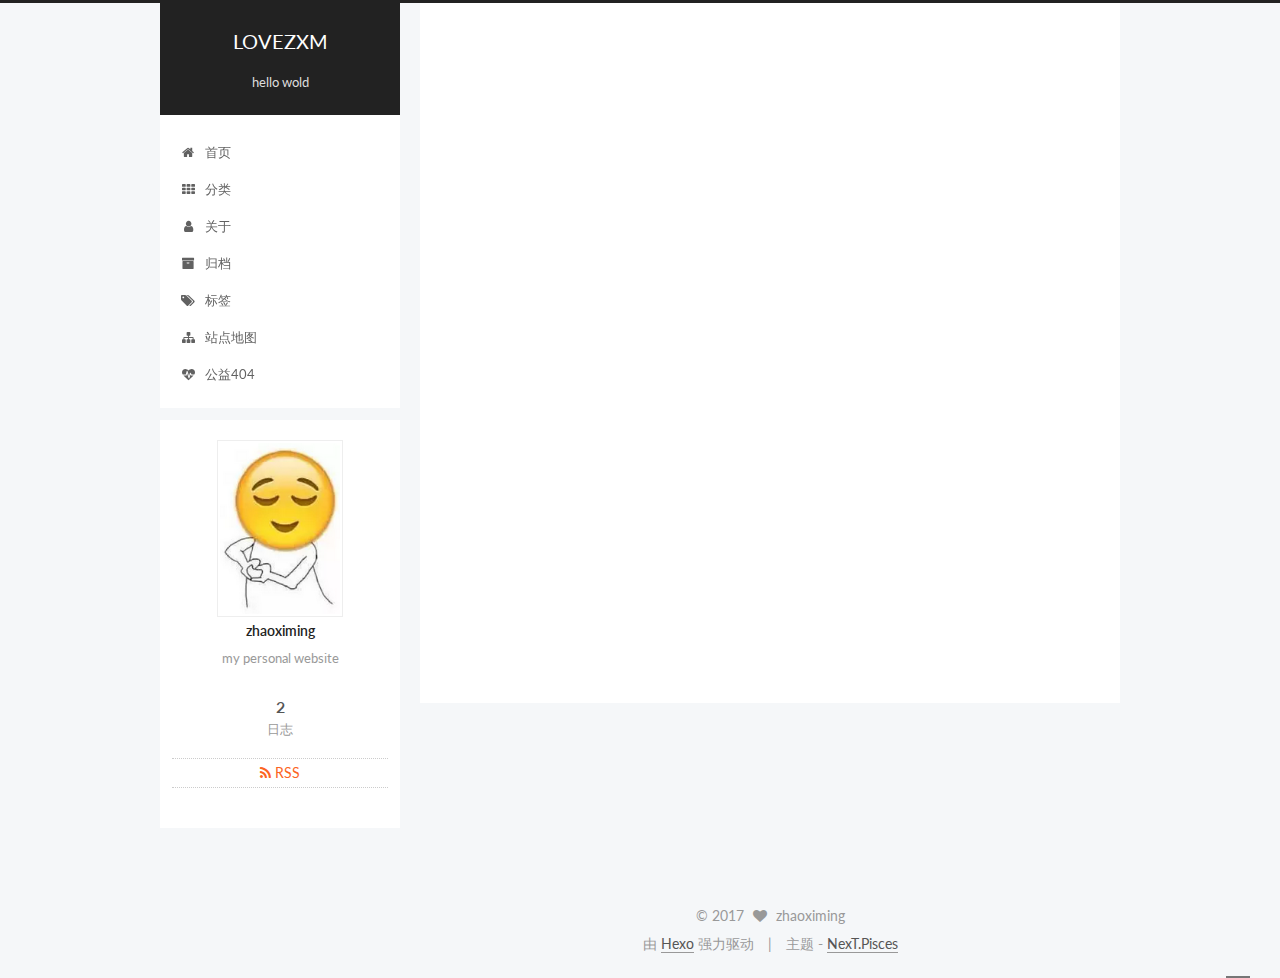
<file: 2017/03/12/aritical-title/index.html>
<!doctype html>



  


<html class="theme-next pisces use-motion" lang="zh-Hans">
<head>
  <meta charset="UTF-8"/>
<meta http-equiv="X-UA-Compatible" content="IE=edge" />
<meta name="viewport" content="width=device-width, initial-scale=1, maximum-scale=1"/>



<meta http-equiv="Cache-Control" content="no-transform" />
<meta http-equiv="Cache-Control" content="no-siteapp" />















  
  
  <link href="/lib/fancybox/source/jquery.fancybox.css?v=2.1.5" rel="stylesheet" type="text/css" />




  
  
  
  

  
    
    
  

  

  

  

  

  
    
    
    <link href="//fonts.googleapis.com/css?family=Lato:300,300italic,400,400italic,700,700italic&subset=latin,latin-ext" rel="stylesheet" type="text/css">
  






<link href="/lib/font-awesome/css/font-awesome.min.css?v=4.6.2" rel="stylesheet" type="text/css" />

<link href="/css/main.css?v=5.1.0" rel="stylesheet" type="text/css" />


  <meta name="keywords" content="Hexo, NexT" />




  


  <link rel="alternate" href="/atom.xml" title="LOVEZXM" type="application/atom+xml" />




  <link rel="shortcut icon" type="image/x-icon" href="/favicon.ico?v=5.1.0" />






<meta name="description" content="这是第一篇文章">
<meta property="og:type" content="article">
<meta property="og:title" content="aritical title">
<meta property="og:url" content="http://lovezxm.com/2017/03/12/aritical-title/index.html">
<meta property="og:site_name" content="LOVEZXM">
<meta property="og:description" content="这是第一篇文章">
<meta property="og:updated_time" content="2017-03-12T09:09:18.265Z">
<meta name="twitter:card" content="summary">
<meta name="twitter:title" content="aritical title">
<meta name="twitter:description" content="这是第一篇文章">



<script type="text/javascript" id="hexo.configurations">
  var NexT = window.NexT || {};
  var CONFIG = {
    root: '/',
    scheme: 'Pisces',
    sidebar: {"position":"left","display":"post","offset":12,"offset_float":0,"b2t":false,"scrollpercent":false},
    fancybox: true,
    motion: true,
    duoshuo: {
      userId: '0',
      author: '博主'
    },
    algolia: {
      applicationID: '',
      apiKey: '',
      indexName: '',
      hits: {"per_page":10},
      labels: {"input_placeholder":"Search for Posts","hits_empty":"We didn't find any results for the search: ${query}","hits_stats":"${hits} results found in ${time} ms"}
    }
  };
</script>



  <link rel="canonical" href="http://lovezxm.com/2017/03/12/aritical-title/"/>





  <title> aritical title | LOVEZXM </title>
</head>

<body itemscope itemtype="http://schema.org/WebPage" lang="zh-Hans">

  














  
  
    
  

  <div class="container one-collumn sidebar-position-left page-post-detail ">
    <div class="headband"></div>

    <header id="header" class="header" itemscope itemtype="http://schema.org/WPHeader">
      <div class="header-inner"><div class="site-brand-wrapper">
  <div class="site-meta ">
    

    <div class="custom-logo-site-title">
      <a href="/"  class="brand" rel="start">
        <span class="logo-line-before"><i></i></span>
        <span class="site-title">LOVEZXM</span>
        <span class="logo-line-after"><i></i></span>
      </a>
    </div>
      
        <p class="site-subtitle">hello wold</p>
      
  </div>

  <div class="site-nav-toggle">
    <button>
      <span class="btn-bar"></span>
      <span class="btn-bar"></span>
      <span class="btn-bar"></span>
    </button>
  </div>
</div>

<nav class="site-nav">
  

  
    <ul id="menu" class="menu">
      
        
        <li class="menu-item menu-item-home">
          <a href="/" rel="section">
            
              <i class="menu-item-icon fa fa-fw fa-home"></i> <br />
            
            首页
          </a>
        </li>
      
        
        <li class="menu-item menu-item-categories">
          <a href="/categories" rel="section">
            
              <i class="menu-item-icon fa fa-fw fa-th"></i> <br />
            
            分类
          </a>
        </li>
      
        
        <li class="menu-item menu-item-about">
          <a href="/about" rel="section">
            
              <i class="menu-item-icon fa fa-fw fa-user"></i> <br />
            
            关于
          </a>
        </li>
      
        
        <li class="menu-item menu-item-archives">
          <a href="/archives" rel="section">
            
              <i class="menu-item-icon fa fa-fw fa-archive"></i> <br />
            
            归档
          </a>
        </li>
      
        
        <li class="menu-item menu-item-tags">
          <a href="/tags" rel="section">
            
              <i class="menu-item-icon fa fa-fw fa-tags"></i> <br />
            
            标签
          </a>
        </li>
      
        
        <li class="menu-item menu-item-sitemap">
          <a href="/sitemap.xml" rel="section">
            
              <i class="menu-item-icon fa fa-fw fa-sitemap"></i> <br />
            
            站点地图
          </a>
        </li>
      
        
        <li class="menu-item menu-item-commonweal">
          <a href="/404.html" rel="section">
            
              <i class="menu-item-icon fa fa-fw fa-heartbeat"></i> <br />
            
            公益404
          </a>
        </li>
      

      
    </ul>
  

  
</nav>



 </div>
    </header>

    <main id="main" class="main">
      <div class="main-inner">
        <div class="content-wrap">
          <div id="content" class="content">
            

  <div id="posts" class="posts-expand">
    

  

  
  
  

  <article class="post post-type-normal " itemscope itemtype="http://schema.org/Article">
    <link itemprop="mainEntityOfPage" href="http://lovezxm.com/2017/03/12/aritical-title/">

    <span hidden itemprop="author" itemscope itemtype="http://schema.org/Person">
      <meta itemprop="name" content="zhaoximing">
      <meta itemprop="description" content="">
      <meta itemprop="image" content="/uploads/1.png">
    </span>

    <span hidden itemprop="publisher" itemscope itemtype="http://schema.org/Organization">
      <meta itemprop="name" content="LOVEZXM">
    </span>

    
      <header class="post-header">

        
        
          <h1 class="post-title" itemprop="name headline">
            
            
              
                aritical title
              
            
          </h1>
        

        <div class="post-meta">
          <span class="post-time">
            
              <span class="post-meta-item-icon">
                <i class="fa fa-calendar-o"></i>
              </span>
              
                <span class="post-meta-item-text">发表于</span>
              
              <time title="创建于" itemprop="dateCreated datePublished" datetime="2017-03-12T17:08:25+08:00">
                2017-03-12
              </time>
            

            

            
          </span>

          

          
            
          

          
          

          

          

          

        </div>
      </header>
    


    <div class="post-body" itemprop="articleBody">

      
      

      
        <p>这是第一篇文章</p>

      
    </div>

    <div>
      
        

      
    </div>

    <div>
      
        

      
    </div>


    <footer class="post-footer">
      

      
        
      

      
        <div class="post-nav">
          <div class="post-nav-next post-nav-item">
            
              <a href="/2017/03/12/hello-world/" rel="next" title="Hello World">
                <i class="fa fa-chevron-left"></i> Hello World
              </a>
            
          </div>

          <span class="post-nav-divider"></span>

          <div class="post-nav-prev post-nav-item">
            
          </div>
        </div>
      

      
      
    </footer>
  </article>



    <div class="post-spread">
      
    </div>
  </div>

          
          </div>
          


          
  <div class="comments" id="comments">
    
  </div>


        </div>
        
          
  
  <div class="sidebar-toggle">
    <div class="sidebar-toggle-line-wrap">
      <span class="sidebar-toggle-line sidebar-toggle-line-first"></span>
      <span class="sidebar-toggle-line sidebar-toggle-line-middle"></span>
      <span class="sidebar-toggle-line sidebar-toggle-line-last"></span>
    </div>
  </div>

  <aside id="sidebar" class="sidebar">
    <div class="sidebar-inner">

      

      

      <section class="site-overview sidebar-panel sidebar-panel-active">
        <div class="site-author motion-element" itemprop="author" itemscope itemtype="http://schema.org/Person">
          <img class="site-author-image" itemprop="image"
               src="/uploads/1.png"
               alt="zhaoximing" />
          <p class="site-author-name" itemprop="name">zhaoximing</p>
           
              <p class="site-description motion-element" itemprop="description">my personal website</p>
          
        </div>
        <nav class="site-state motion-element">

          
            <div class="site-state-item site-state-posts">
              <a href="/archives">
                <span class="site-state-item-count">2</span>
                <span class="site-state-item-name">日志</span>
              </a>
            </div>
          

          

          

        </nav>

        
          <div class="feed-link motion-element">
            <a href="/atom.xml" rel="alternate">
              <i class="fa fa-rss"></i>
              RSS
            </a>
          </div>
        

        <div class="links-of-author motion-element">
          
        </div>

        
        

        
        

        


      </section>

      

      

    </div>
  </aside>


        
      </div>
    </main>

    <footer id="footer" class="footer">
      <div class="footer-inner">
        <div class="copyright" >
  
  &copy; 
  <span itemprop="copyrightYear">2017</span>
  <span class="with-love">
    <i class="fa fa-heart"></i>
  </span>
  <span class="author" itemprop="copyrightHolder">zhaoximing</span>
</div>


<div class="powered-by">
  由 <a class="theme-link" href="https://hexo.io">Hexo</a> 强力驱动
</div>

<div class="theme-info">
  主题 -
  <a class="theme-link" href="https://github.com/iissnan/hexo-theme-next">
    NexT.Pisces
  </a>
</div>


        

        
      </div>
    </footer>

    
      <div class="back-to-top">
        <i class="fa fa-arrow-up"></i>
        
      </div>
    
    
  </div>

  

<script type="text/javascript">
  if (Object.prototype.toString.call(window.Promise) !== '[object Function]') {
    window.Promise = null;
  }
</script>









  




  
  <script type="text/javascript" src="/lib/jquery/index.js?v=2.1.3"></script>

  
  <script type="text/javascript" src="/lib/fastclick/lib/fastclick.min.js?v=1.0.6"></script>

  
  <script type="text/javascript" src="/lib/jquery_lazyload/jquery.lazyload.js?v=1.9.7"></script>

  
  <script type="text/javascript" src="/lib/velocity/velocity.min.js?v=1.2.1"></script>

  
  <script type="text/javascript" src="/lib/velocity/velocity.ui.min.js?v=1.2.1"></script>

  
  <script type="text/javascript" src="/lib/fancybox/source/jquery.fancybox.pack.js?v=2.1.5"></script>


  


  <script type="text/javascript" src="/js/src/utils.js?v=5.1.0"></script>

  <script type="text/javascript" src="/js/src/motion.js?v=5.1.0"></script>



  
  


  <script type="text/javascript" src="/js/src/affix.js?v=5.1.0"></script>

  <script type="text/javascript" src="/js/src/schemes/pisces.js?v=5.1.0"></script>



  
  <script type="text/javascript" src="/js/src/scrollspy.js?v=5.1.0"></script>
<script type="text/javascript" src="/js/src/post-details.js?v=5.1.0"></script>



  


  <script type="text/javascript" src="/js/src/bootstrap.js?v=5.1.0"></script>



  



  




	





  





  





  



  
  

  

  

  

  


  

</body>
</html>
</file>
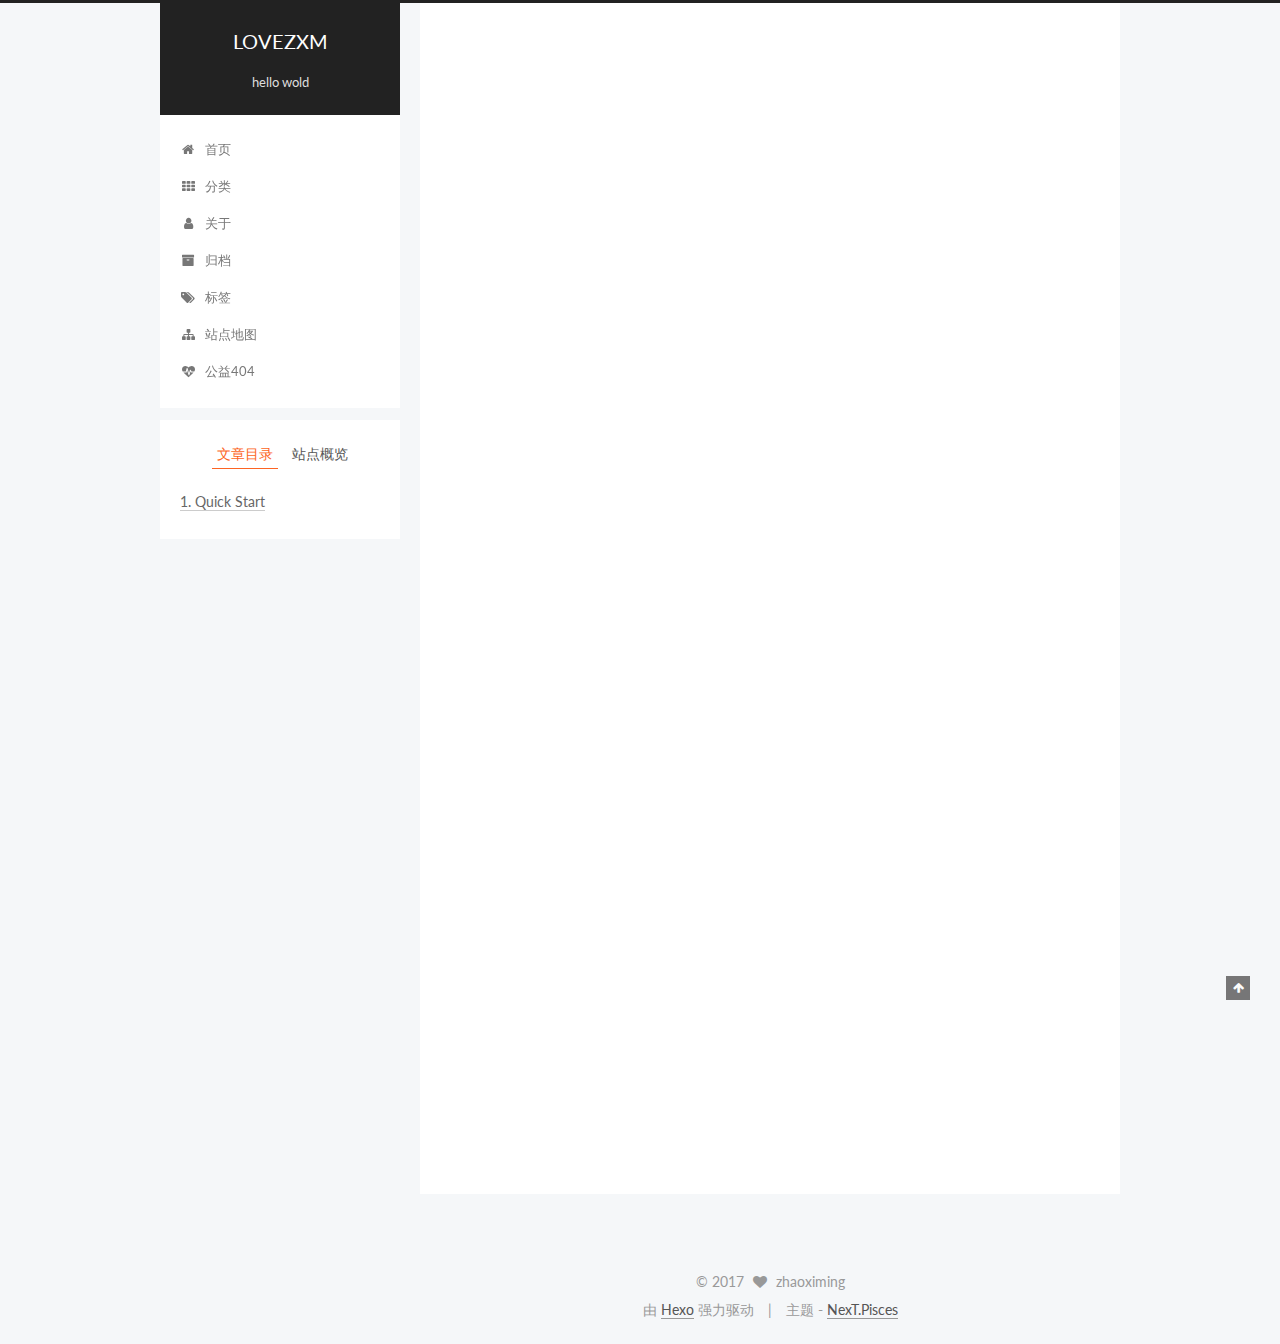
<file: 2017/03/12/hello-world/index.html>
<!doctype html>



  


<html class="theme-next pisces use-motion" lang="zh-Hans">
<head>
  <meta charset="UTF-8"/>
<meta http-equiv="X-UA-Compatible" content="IE=edge" />
<meta name="viewport" content="width=device-width, initial-scale=1, maximum-scale=1"/>



<meta http-equiv="Cache-Control" content="no-transform" />
<meta http-equiv="Cache-Control" content="no-siteapp" />















  
  
  <link href="/lib/fancybox/source/jquery.fancybox.css?v=2.1.5" rel="stylesheet" type="text/css" />




  
  
  
  

  
    
    
  

  

  

  

  

  
    
    
    <link href="//fonts.googleapis.com/css?family=Lato:300,300italic,400,400italic,700,700italic&subset=latin,latin-ext" rel="stylesheet" type="text/css">
  






<link href="/lib/font-awesome/css/font-awesome.min.css?v=4.6.2" rel="stylesheet" type="text/css" />

<link href="/css/main.css?v=5.1.0" rel="stylesheet" type="text/css" />


  <meta name="keywords" content="Hexo, NexT" />





  <link rel="alternate" href="/atom.xml" title="LOVEZXM" type="application/atom+xml" />




  <link rel="shortcut icon" type="image/x-icon" href="/favicon.ico?v=5.1.0" />






<meta name="description" content="Welcome to Hexo! This is your very first post. Check documentation for more info. If you get any problems when using Hexo, you can find the answer in troubleshooting or you can ask me on GitHub.
Quick">
<meta property="og:type" content="article">
<meta property="og:title" content="Hello World">
<meta property="og:url" content="http://lovezxm.com/2017/03/12/hello-world/index.html">
<meta property="og:site_name" content="LOVEZXM">
<meta property="og:description" content="Welcome to Hexo! This is your very first post. Check documentation for more info. If you get any problems when using Hexo, you can find the answer in troubleshooting or you can ask me on GitHub.
Quick">
<meta property="og:updated_time" content="2017-03-12T08:37:02.577Z">
<meta name="twitter:card" content="summary">
<meta name="twitter:title" content="Hello World">
<meta name="twitter:description" content="Welcome to Hexo! This is your very first post. Check documentation for more info. If you get any problems when using Hexo, you can find the answer in troubleshooting or you can ask me on GitHub.
Quick">



<script type="text/javascript" id="hexo.configurations">
  var NexT = window.NexT || {};
  var CONFIG = {
    root: '/',
    scheme: 'Pisces',
    sidebar: {"position":"left","display":"post","offset":12,"offset_float":0,"b2t":false,"scrollpercent":false},
    fancybox: true,
    motion: true,
    duoshuo: {
      userId: '0',
      author: '博主'
    },
    algolia: {
      applicationID: '',
      apiKey: '',
      indexName: '',
      hits: {"per_page":10},
      labels: {"input_placeholder":"Search for Posts","hits_empty":"We didn't find any results for the search: ${query}","hits_stats":"${hits} results found in ${time} ms"}
    }
  };
</script>



  <link rel="canonical" href="http://lovezxm.com/2017/03/12/hello-world/"/>





  <title> Hello World | LOVEZXM </title>
</head>

<body itemscope itemtype="http://schema.org/WebPage" lang="zh-Hans">

  














  
  
    
  

  <div class="container one-collumn sidebar-position-left page-post-detail ">
    <div class="headband"></div>

    <header id="header" class="header" itemscope itemtype="http://schema.org/WPHeader">
      <div class="header-inner"><div class="site-brand-wrapper">
  <div class="site-meta ">
    

    <div class="custom-logo-site-title">
      <a href="/"  class="brand" rel="start">
        <span class="logo-line-before"><i></i></span>
        <span class="site-title">LOVEZXM</span>
        <span class="logo-line-after"><i></i></span>
      </a>
    </div>
      
        <p class="site-subtitle">hello wold</p>
      
  </div>

  <div class="site-nav-toggle">
    <button>
      <span class="btn-bar"></span>
      <span class="btn-bar"></span>
      <span class="btn-bar"></span>
    </button>
  </div>
</div>

<nav class="site-nav">
  

  
    <ul id="menu" class="menu">
      
        
        <li class="menu-item menu-item-home">
          <a href="/" rel="section">
            
              <i class="menu-item-icon fa fa-fw fa-home"></i> <br />
            
            首页
          </a>
        </li>
      
        
        <li class="menu-item menu-item-categories">
          <a href="/categories" rel="section">
            
              <i class="menu-item-icon fa fa-fw fa-th"></i> <br />
            
            分类
          </a>
        </li>
      
        
        <li class="menu-item menu-item-about">
          <a href="/about" rel="section">
            
              <i class="menu-item-icon fa fa-fw fa-user"></i> <br />
            
            关于
          </a>
        </li>
      
        
        <li class="menu-item menu-item-archives">
          <a href="/archives" rel="section">
            
              <i class="menu-item-icon fa fa-fw fa-archive"></i> <br />
            
            归档
          </a>
        </li>
      
        
        <li class="menu-item menu-item-tags">
          <a href="/tags" rel="section">
            
              <i class="menu-item-icon fa fa-fw fa-tags"></i> <br />
            
            标签
          </a>
        </li>
      
        
        <li class="menu-item menu-item-sitemap">
          <a href="/sitemap.xml" rel="section">
            
              <i class="menu-item-icon fa fa-fw fa-sitemap"></i> <br />
            
            站点地图
          </a>
        </li>
      
        
        <li class="menu-item menu-item-commonweal">
          <a href="/404.html" rel="section">
            
              <i class="menu-item-icon fa fa-fw fa-heartbeat"></i> <br />
            
            公益404
          </a>
        </li>
      

      
    </ul>
  

  
</nav>



 </div>
    </header>

    <main id="main" class="main">
      <div class="main-inner">
        <div class="content-wrap">
          <div id="content" class="content">
            

  <div id="posts" class="posts-expand">
    

  

  
  
  

  <article class="post post-type-normal " itemscope itemtype="http://schema.org/Article">
    <link itemprop="mainEntityOfPage" href="http://lovezxm.com/2017/03/12/hello-world/">

    <span hidden itemprop="author" itemscope itemtype="http://schema.org/Person">
      <meta itemprop="name" content="zhaoximing">
      <meta itemprop="description" content="">
      <meta itemprop="image" content="/uploads/1.png">
    </span>

    <span hidden itemprop="publisher" itemscope itemtype="http://schema.org/Organization">
      <meta itemprop="name" content="LOVEZXM">
    </span>

    
      <header class="post-header">

        
        
          <h1 class="post-title" itemprop="name headline">
            
            
              
                Hello World
              
            
          </h1>
        

        <div class="post-meta">
          <span class="post-time">
            
              <span class="post-meta-item-icon">
                <i class="fa fa-calendar-o"></i>
              </span>
              
                <span class="post-meta-item-text">发表于</span>
              
              <time title="创建于" itemprop="dateCreated datePublished" datetime="2017-03-12T16:37:02+08:00">
                2017-03-12
              </time>
            

            

            
          </span>

          

          
            
          

          
          

          

          

          

        </div>
      </header>
    


    <div class="post-body" itemprop="articleBody">

      
      

      
        <p>Welcome to <a href="https://hexo.io/" target="_blank" rel="external">Hexo</a>! This is your very first post. Check <a href="https://hexo.io/docs/" target="_blank" rel="external">documentation</a> for more info. If you get any problems when using Hexo, you can find the answer in <a href="https://hexo.io/docs/troubleshooting.html" target="_blank" rel="external">troubleshooting</a> or you can ask me on <a href="https://github.com/hexojs/hexo/issues" target="_blank" rel="external">GitHub</a>.</p>
<h2 id="Quick-Start"><a href="#Quick-Start" class="headerlink" title="Quick Start"></a>Quick Start</h2><h3 id="Create-a-new-post"><a href="#Create-a-new-post" class="headerlink" title="Create a new post"></a>Create a new post</h3><figure class="highlight bash"><table><tr><td class="gutter"><pre><div class="line">1</div></pre></td><td class="code"><pre><div class="line">$ hexo new <span class="string">"My New Post"</span></div></pre></td></tr></table></figure>
<p>More info: <a href="https://hexo.io/docs/writing.html" target="_blank" rel="external">Writing</a></p>
<h3 id="Run-server"><a href="#Run-server" class="headerlink" title="Run server"></a>Run server</h3><figure class="highlight bash"><table><tr><td class="gutter"><pre><div class="line">1</div></pre></td><td class="code"><pre><div class="line">$ hexo server</div></pre></td></tr></table></figure>
<p>More info: <a href="https://hexo.io/docs/server.html" target="_blank" rel="external">Server</a></p>
<h3 id="Generate-static-files"><a href="#Generate-static-files" class="headerlink" title="Generate static files"></a>Generate static files</h3><figure class="highlight bash"><table><tr><td class="gutter"><pre><div class="line">1</div></pre></td><td class="code"><pre><div class="line">$ hexo generate</div></pre></td></tr></table></figure>
<p>More info: <a href="https://hexo.io/docs/generating.html" target="_blank" rel="external">Generating</a></p>
<h3 id="Deploy-to-remote-sites"><a href="#Deploy-to-remote-sites" class="headerlink" title="Deploy to remote sites"></a>Deploy to remote sites</h3><figure class="highlight bash"><table><tr><td class="gutter"><pre><div class="line">1</div></pre></td><td class="code"><pre><div class="line">$ hexo deploy</div></pre></td></tr></table></figure>
<p>More info: <a href="https://hexo.io/docs/deployment.html" target="_blank" rel="external">Deployment</a></p>

      
    </div>

    <div>
      
        

      
    </div>

    <div>
      
        

      
    </div>


    <footer class="post-footer">
      

      
        
      

      
        <div class="post-nav">
          <div class="post-nav-next post-nav-item">
            
          </div>

          <span class="post-nav-divider"></span>

          <div class="post-nav-prev post-nav-item">
            
              <a href="/2017/03/12/aritical-title/" rel="prev" title="aritical title">
                aritical title <i class="fa fa-chevron-right"></i>
              </a>
            
          </div>
        </div>
      

      
      
    </footer>
  </article>



    <div class="post-spread">
      
    </div>
  </div>

          
          </div>
          


          
  <div class="comments" id="comments">
    
  </div>


        </div>
        
          
  
  <div class="sidebar-toggle">
    <div class="sidebar-toggle-line-wrap">
      <span class="sidebar-toggle-line sidebar-toggle-line-first"></span>
      <span class="sidebar-toggle-line sidebar-toggle-line-middle"></span>
      <span class="sidebar-toggle-line sidebar-toggle-line-last"></span>
    </div>
  </div>

  <aside id="sidebar" class="sidebar">
    <div class="sidebar-inner">

      

      
        <ul class="sidebar-nav motion-element">
          <li class="sidebar-nav-toc sidebar-nav-active" data-target="post-toc-wrap" >
            文章目录
          </li>
          <li class="sidebar-nav-overview" data-target="site-overview">
            站点概览
          </li>
        </ul>
      

      <section class="site-overview sidebar-panel">
        <div class="site-author motion-element" itemprop="author" itemscope itemtype="http://schema.org/Person">
          <img class="site-author-image" itemprop="image"
               src="/uploads/1.png"
               alt="zhaoximing" />
          <p class="site-author-name" itemprop="name">zhaoximing</p>
           
              <p class="site-description motion-element" itemprop="description">my personal website</p>
          
        </div>
        <nav class="site-state motion-element">

          
            <div class="site-state-item site-state-posts">
              <a href="/archives">
                <span class="site-state-item-count">2</span>
                <span class="site-state-item-name">日志</span>
              </a>
            </div>
          

          

          

        </nav>

        
          <div class="feed-link motion-element">
            <a href="/atom.xml" rel="alternate">
              <i class="fa fa-rss"></i>
              RSS
            </a>
          </div>
        

        <div class="links-of-author motion-element">
          
        </div>

        
        

        
        

        


      </section>

      
      <!--noindex-->
        <section class="post-toc-wrap motion-element sidebar-panel sidebar-panel-active">
          <div class="post-toc">

            
              
            

            
              <div class="post-toc-content"><ol class="nav"><li class="nav-item nav-level-2"><a class="nav-link" href="#Quick-Start"><span class="nav-number">1.</span> <span class="nav-text">Quick Start</span></a><ol class="nav-child"><li class="nav-item nav-level-3"><a class="nav-link" href="#Create-a-new-post"><span class="nav-number">1.1.</span> <span class="nav-text">Create a new post</span></a></li><li class="nav-item nav-level-3"><a class="nav-link" href="#Run-server"><span class="nav-number">1.2.</span> <span class="nav-text">Run server</span></a></li><li class="nav-item nav-level-3"><a class="nav-link" href="#Generate-static-files"><span class="nav-number">1.3.</span> <span class="nav-text">Generate static files</span></a></li><li class="nav-item nav-level-3"><a class="nav-link" href="#Deploy-to-remote-sites"><span class="nav-number">1.4.</span> <span class="nav-text">Deploy to remote sites</span></a></li></ol></li></ol></div>
            

          </div>
        </section>
      <!--/noindex-->
      

      

    </div>
  </aside>


        
      </div>
    </main>

    <footer id="footer" class="footer">
      <div class="footer-inner">
        <div class="copyright" >
  
  &copy; 
  <span itemprop="copyrightYear">2017</span>
  <span class="with-love">
    <i class="fa fa-heart"></i>
  </span>
  <span class="author" itemprop="copyrightHolder">zhaoximing</span>
</div>


<div class="powered-by">
  由 <a class="theme-link" href="https://hexo.io">Hexo</a> 强力驱动
</div>

<div class="theme-info">
  主题 -
  <a class="theme-link" href="https://github.com/iissnan/hexo-theme-next">
    NexT.Pisces
  </a>
</div>


        

        
      </div>
    </footer>

    
      <div class="back-to-top">
        <i class="fa fa-arrow-up"></i>
        
      </div>
    
    
  </div>

  

<script type="text/javascript">
  if (Object.prototype.toString.call(window.Promise) !== '[object Function]') {
    window.Promise = null;
  }
</script>









  




  
  <script type="text/javascript" src="/lib/jquery/index.js?v=2.1.3"></script>

  
  <script type="text/javascript" src="/lib/fastclick/lib/fastclick.min.js?v=1.0.6"></script>

  
  <script type="text/javascript" src="/lib/jquery_lazyload/jquery.lazyload.js?v=1.9.7"></script>

  
  <script type="text/javascript" src="/lib/velocity/velocity.min.js?v=1.2.1"></script>

  
  <script type="text/javascript" src="/lib/velocity/velocity.ui.min.js?v=1.2.1"></script>

  
  <script type="text/javascript" src="/lib/fancybox/source/jquery.fancybox.pack.js?v=2.1.5"></script>


  


  <script type="text/javascript" src="/js/src/utils.js?v=5.1.0"></script>

  <script type="text/javascript" src="/js/src/motion.js?v=5.1.0"></script>



  
  


  <script type="text/javascript" src="/js/src/affix.js?v=5.1.0"></script>

  <script type="text/javascript" src="/js/src/schemes/pisces.js?v=5.1.0"></script>



  
  <script type="text/javascript" src="/js/src/scrollspy.js?v=5.1.0"></script>
<script type="text/javascript" src="/js/src/post-details.js?v=5.1.0"></script>



  


  <script type="text/javascript" src="/js/src/bootstrap.js?v=5.1.0"></script>



  



  




	





  





  





  



  
  

  

  

  

  


  

</body>
</html>
</file>
<file: css/main.css>
/* normalize.css v3.0.2 | MIT License | git.io/normalize */
html {
  font-family: sans-serif; /* 1 */
  -ms-text-size-adjust: 100%; /* 2 */
  -webkit-text-size-adjust: 100%; /* 2 */
}
body {
  margin: 0;
}
article,
aside,
details,
figcaption,
figure,
footer,
header,
hgroup,
main,
menu,
nav,
section,
summary {
  display: block;
}
audio,
canvas,
progress,
video {
  display: inline-block; /* 1 */
  vertical-align: baseline; /* 2 */
}
audio:not([controls]) {
  display: none;
  height: 0;
}
[hidden],
template {
  display: none;
}
a {
  background-color: transparent;
}
a:active,
a:hover {
  outline: 0;
}
abbr[title] {
  border-bottom: 1px dotted;
}
b,
strong {
  font-weight: bold;
}
dfn {
  font-style: italic;
}
h1 {
  font-size: 2em;
  margin: 0.67em 0;
}
mark {
  background: #ff0;
  color: #000;
}
small {
  font-size: 80%;
}
sub,
sup {
  font-size: 75%;
  line-height: 0;
  position: relative;
  vertical-align: baseline;
}
sup {
  top: -0.5em;
}
sub {
  bottom: -0.25em;
}
img {
  border: 0;
}
svg:not(:root) {
  overflow: hidden;
}
figure {
  margin: 1em 40px;
}
hr {
  -moz-box-sizing: content-box;
  box-sizing: content-box;
  height: 0;
}
pre {
  overflow: auto;
}
code,
kbd,
pre,
samp {
  font-family: monospace, monospace;
  font-size: 1em;
}
button,
input,
optgroup,
select,
textarea {
  color: inherit; /* 1 */
  font: inherit; /* 2 */
  margin: 0; /* 3 */
}
button {
  overflow: visible;
}
button,
select {
  text-transform: none;
}
button,
html input[type="button"],
input[type="reset"],
input[type="submit"] {
  -webkit-appearance: button; /* 2 */
  cursor: pointer; /* 3 */
}
button[disabled],
html input[disabled] {
  cursor: default;
}
button::-moz-focus-inner,
input::-moz-focus-inner {
  border: 0;
  padding: 0;
}
input {
  line-height: normal;
}
input[type="checkbox"],
input[type="radio"] {
  box-sizing: border-box; /* 1 */
  padding: 0; /* 2 */
}
input[type="number"]::-webkit-inner-spin-button,
input[type="number"]::-webkit-outer-spin-button {
  height: auto;
}
input[type="search"] {
  -webkit-appearance: textfield; /* 1 */
  -moz-box-sizing: content-box;
  -webkit-box-sizing: content-box; /* 2 */
  box-sizing: content-box;
}
input[type="search"]::-webkit-search-cancel-button,
input[type="search"]::-webkit-search-decoration {
  -webkit-appearance: none;
}
fieldset {
  border: 1px solid #c0c0c0;
  margin: 0 2px;
  padding: 0.35em 0.625em 0.75em;
}
legend {
  border: 0; /* 1 */
  padding: 0; /* 2 */
}
textarea {
  overflow: auto;
}
optgroup {
  font-weight: bold;
}
table {
  border-collapse: collapse;
  border-spacing: 0;
}
td,
th {
  padding: 0;
}
::selection {
  background: #262a30;
  color: #fff;
}
body {
  position: relative;
  font-family: 'Lato', "PingFang SC", "Microsoft YaHei", sans-serif;
  font-size: 14px;
  line-height: 2;
  color: #555;
  background: #f5f7f9;
}
@media (max-width: 767px) {
  body {
    padding-right: 0 !important;
  }
}
@media (min-width: 768px) and (max-width: 991px) {
  body {
    padding-right: 0 !important;
  }
}
@media (min-width: 1600px) {
  body {
    font-size: 16px;
  }
}
h1,
h2,
h3,
h4,
h5,
h6 {
  margin: 0;
  padding: 0;
  font-weight: bold;
  line-height: 1.5;
  font-family: 'Lato', "PingFang SC", "Microsoft YaHei", sans-serif;
}
h2,
h3,
h4,
h5,
h6 {
  margin: 20px 0 15px;
}
h1 {
  font-size: 22px;
}
@media (max-width: 767px) {
  h1 {
    font-size: 18px;
  }
}
h2 {
  font-size: 20px;
}
@media (max-width: 767px) {
  h2 {
    font-size: 16px;
  }
}
h3 {
  font-size: 18px;
}
@media (max-width: 767px) {
  h3 {
    font-size: 14px;
  }
}
h4 {
  font-size: 16px;
}
@media (max-width: 767px) {
  h4 {
    font-size: 12px;
  }
}
h5 {
  font-size: 14px;
}
@media (max-width: 767px) {
  h5 {
    font-size: 10px;
  }
}
h6 {
  font-size: 12px;
}
@media (max-width: 767px) {
  h6 {
    font-size: 8px;
  }
}
p {
  margin: 0 0 25px 0;
}
a {
  color: #555;
  text-decoration: none;
  border-bottom: 1px solid #999;
  word-wrap: break-word;
}
a:hover {
  color: #222;
  border-bottom-color: #222;
}
blockquote {
  margin: 0;
  padding: 0;
}
img {
  display: block;
  margin: auto;
  max-width: 100%;
  height: auto;
}
hr {
  margin: 40px 0;
  height: 3px;
  border: none;
  background-color: #ddd;
  background-image: repeating-linear-gradient(-45deg, #fff, #fff 4px, transparent 4px, transparent 8px);
}
blockquote {
  padding: 0 15px;
  color: #666;
  border-left: 4px solid #ddd;
}
blockquote cite::before {
  content: "-";
  padding: 0 5px;
}
dt {
  font-weight: 700;
}
dd {
  margin: 0;
  padding: 0;
}
.text-left {
  text-align: left;
}
.text-center {
  text-align: center;
}
.text-right {
  text-align: right;
}
.text-justify {
  text-align: justify;
}
.text-nowrap {
  white-space: nowrap;
}
.text-lowercase {
  text-transform: lowercase;
}
.text-uppercase {
  text-transform: uppercase;
}
.text-capitalize {
  text-transform: capitalize;
}
.center-block {
  display: block;
  margin-left: auto;
  margin-right: auto;
}
.clearfix:before,
.clearfix:after {
  content: " ";
  display: table;
}
.clearfix:after {
  clear: both;
}
.pullquote {
  width: 45%;
}
.pullquote.left {
  float: left;
  margin-left: 5px;
  margin-right: 10px;
}
.pullquote.right {
  float: right;
  margin-left: 10px;
  margin-right: 5px;
}
.affix.affix.affix {
  position: fixed;
}
.translation {
  margin-top: -20px;
  font-size: 14px;
  color: #999;
}
.scrollbar-measure {
  width: 100px;
  height: 100px;
  overflow: scroll;
  position: absolute;
  top: -9999px;
}
.use-motion .motion-element {
  opacity: 0;
}
table {
  margin: 20px 0;
  width: 100%;
  border-collapse: collapse;
  border-spacing: 0;
  border: 1px solid #ddd;
  font-size: 14px;
  table-layout: fixed;
  word-wrap: break-all;
}
table>tbody>tr:nth-of-type(odd) {
  background-color: #f9f9f9;
}
table>tbody>tr:hover {
  background-color: #f5f5f5;
}
caption,
th,
td {
  padding: 8px;
  text-align: left;
  vertical-align: middle;
  font-weight: normal;
}
th,
td {
  border-bottom: 3px solid #ddd;
  border-right: 1px solid #eee;
}
th {
  padding-bottom: 10px;
  font-weight: 700;
}
td {
  border-bottom-width: 1px;
}
html,
body {
  height: 100%;
}
.container {
  position: relative;
  min-height: 100%;
}
.header-inner {
  margin: 0 auto;
  padding: 100px 0 70px;
  width: 700px;
}
@media (min-width: 1600px) {
  .container .header-inner {
    width: 900px;
  }
}
.main {
  padding-bottom: 150px;
}
.main-inner {
  margin: 0 auto;
  width: 700px;
}
@media (min-width: 1600px) {
  .container .main-inner {
    width: 900px;
  }
}
.footer {
  position: absolute;
  left: 0;
  bottom: 0;
  width: 100%;
  min-height: 50px;
}
.footer-inner {
  box-sizing: border-box;
  margin: 20px auto;
  width: 700px;
}
@media (min-width: 1600px) {
  .container .footer-inner {
    width: 900px;
  }
}
pre,
.highlight {
  overflow: auto;
  margin: 20px 0;
  padding: 0;
  font-size: 13px;
  color: #4d4d4c;
  background: #f7f7f7;
  line-height: 1.6;
}
pre,
code {
  font-family: consolas, Menlo, "PingFang SC", "Microsoft YaHei", monospace;
}
code {
  padding: 2px 4px;
  word-wrap: break-word;
  color: #555;
  background: #eee;
  border-radius: 3px;
  font-size: 13px;
}
pre code {
  padding: 0;
  color: #4d4d4c;
  background: none;
  text-shadow: none;
}
.highlight {
  border-radius: 1px;
}
.highlight pre {
  border: none;
  margin: 0;
  padding: 10px 0;
}
.highlight table {
  margin: 0;
  width: auto;
  border: none;
}
.highlight td {
  border: none;
  padding: 0;
}
.highlight figcaption {
  font-size: 1em;
  color: #4d4d4c;
  line-height: 1em;
  margin-bottom: 1em;
}
.highlight figcaption:before,
.highlight figcaption:after {
  content: " ";
  display: table;
}
.highlight figcaption:after {
  clear: both;
}
.highlight figcaption a {
  float: right;
  color: #4d4d4c;
}
.highlight figcaption a:hover {
  border-bottom-color: #4d4d4c;
}
.highlight .gutter pre {
  padding-left: 10px;
  padding-right: 10px;
  color: #869194;
  text-align: right;
  background-color: #eff2f3;
}
.highlight .code pre {
  padding-left: 10px;
  padding-right: 10px;
  background-color: #f7f7f7;
}
.highlight .line {
  height: 20px;
}
.gutter {
  -webkit-user-select: none;
  -moz-user-select: none;
  -ms-user-select: none;
  user-select: none;
}
.gist table {
  width: auto;
}
.gist table td {
  border: none;
}
pre .deletion {
  background: #fdd;
}
pre .addition {
  background: #dfd;
}
pre .meta {
  color: #8959a8;
}
pre .comment {
  color: #8e908c;
}
pre .variable,
pre .attribute,
pre .tag,
pre .regexp,
pre .ruby .constant,
pre .xml .tag .title,
pre .xml .pi,
pre .xml .doctype,
pre .html .doctype,
pre .css .id,
pre .css .class,
pre .css .pseudo {
  color: #c82829;
}
pre .number,
pre .preprocessor,
pre .built_in,
pre .literal,
pre .params,
pre .constant,
pre .command {
  color: #f5871f;
}
pre .ruby .class .title,
pre .css .rules .attribute,
pre .string,
pre .value,
pre .inheritance,
pre .header,
pre .ruby .symbol,
pre .xml .cdata,
pre .special,
pre .number,
pre .formula {
  color: #718c00;
}
pre .title,
pre .css .hexcolor {
  color: #3e999f;
}
pre .function,
pre .python .decorator,
pre .python .title,
pre .ruby .function .title,
pre .ruby .title .keyword,
pre .perl .sub,
pre .javascript .title,
pre .coffeescript .title {
  color: #4271ae;
}
pre .keyword,
pre .javascript .function {
  color: #8959a8;
}
.full-image.full-image.full-image {
  border: none;
  max-width: 100%;
  width: auto;
  margin: 20px auto;
}
@media (min-width: 992px) {
  .full-image.full-image.full-image {
    max-width: none;
    width: 118%;
    margin: 0 -9%;
  }
}
.blockquote-center,
.page-home .post-type-quote blockquote,
.page-post-detail .post-type-quote blockquote {
  position: relative;
  margin: 40px 0;
  padding: 0;
  border-left: none;
  text-align: center;
}
.blockquote-center::before,
.page-home .post-type-quote blockquote::before,
.page-post-detail .post-type-quote blockquote::before,
.blockquote-center::after,
.page-home .post-type-quote blockquote::after,
.page-post-detail .post-type-quote blockquote::after {
  position: absolute;
  content: ' ';
  display: block;
  width: 100%;
  height: 24px;
  opacity: 0.2;
  background-repeat: no-repeat;
  background-position: 0 -6px;
  background-size: 22px 22px;
}
.blockquote-center::before,
.page-home .post-type-quote blockquote::before,
.page-post-detail .post-type-quote blockquote::before {
  top: -20px;
  background-image: url("../images/quote-l.svg");
  border-top: 1px solid #ccc;
}
.blockquote-center::after,
.page-home .post-type-quote blockquote::after,
.page-post-detail .post-type-quote blockquote::after {
  bottom: -20px;
  background-image: url("../images/quote-r.svg");
  border-bottom: 1px solid #ccc;
  background-position: 100% 8px;
}
.blockquote-center p,
.page-home .post-type-quote blockquote p,
.page-post-detail .post-type-quote blockquote p,
.blockquote-center div,
.page-home .post-type-quote blockquote div,
.page-post-detail .post-type-quote blockquote div {
  text-align: center;
}
.post .post-body .group-picture img {
  box-sizing: border-box;
  padding: 0 3px;
  border: none;
}
.post .group-picture-row {
  overflow: hidden;
  margin-top: 6px;
}
.post .group-picture-row:first-child {
  margin-top: 0;
}
.post .group-picture-column {
  float: left;
}
.page-post-detail .post-body .group-picture-column {
  float: none;
  margin-top: 10px;
  width: auto !important;
}
.page-post-detail .post-body .group-picture-column img {
  margin: 0 auto;
}
.page-archive .group-picture-container {
  overflow: hidden;
}
.page-archive .group-picture-row {
  float: left;
}
.page-archive .group-picture-row:first-child {
  margin-top: 6px;
}
.page-archive .group-picture-column {
  max-width: 150px;
  max-height: 150px;
}
.note {
  padding: 20px;
  margin: 20px 0;
  border: 1px solid #eee;
  border-left-width: 5px;
  border-radius: 3px;
}
.note h2,
.note h3,
.note h4,
.note h5,
.note h6 {
  margin-top: 0;
  margin-bottom: 5px;
}
.note p:last-child {
  margin-bottom: 0;
}
.note code {
  border-radius: 3px;
}
.note+.note {
  margin-top: -5px;
}
.default {
  border-left-color: #777;
}
.default h2,
.default h3,
.default h4,
.default h5,
.default h6 {
  color: #777;
}
.primary {
  border-left-color: #428bca;
}
.primary h2,
.primary h3,
.primary h4,
.primary h5,
.primary h6 {
  color: #428bca;
}
.success {
  border-left-color: #5cb85c;
}
.success h2,
.success h3,
.success h4,
.success h5,
.success h6 {
  color: #5cb85c;
}
.danger {
  border-left-color: #d9534f;
}
.danger h2,
.danger h3,
.danger h4,
.danger h5,
.danger h6 {
  color: #d9534f;
}
.warning {
  border-left-color: #f0ad4e;
}
.warning h2,
.warning h3,
.warning h4,
.warning h5,
.warning h6 {
  color: #f0ad4e;
}
.info {
  border-left-color: #5bc0de;
}
.info h2,
.info h3,
.info h4,
.info h5,
.info h6 {
  color: #5bc0de;
}
.exturl {
  background-color: transparent;
  cursor: pointer;
  border-bottom: 1px solid #999;
}
.exturl .fa {
  font-size: 14px;
}
.exturl:active,
.exturl:hover {
  outline: 0;
  color: #222;
  border-bottom-color: #222;
}
.btn {
  display: inline-block;
  padding: 0 20px;
  font-size: 14px;
  color: #fff;
  background: #222;
  border: 2px solid #555;
  text-decoration: none;
  border-radius: 0;
  transition-property: background-color;
  transition-duration: 0.2s;
  transition-timing-function: ease-in-out;
  transition-delay: 0s;
}
.btn:hover,
.post-button .btn:hover {
  border-color: #222;
  color: #fff;
  background: #222;
}
.btn-bar {
  display: block;
  width: 22px;
  height: 2px;
  background: #555;
  border-radius: 1px;
}
.btn-bar+.btn-bar {
  margin-top: 4px;
}
.pagination {
  margin: 120px 0 40px;
  text-align: center;
  border-top: 1px solid #eee;
}
.page-number-basic,
.pagination .prev,
.pagination .next,
.pagination .page-number,
.pagination .space {
  display: inline-block;
  position: relative;
  top: -1px;
  margin: 0 10px;
  padding: 0 10px;
  line-height: 30px;
}
@media (max-width: 767px) {
  .page-number-basic,
  .pagination .prev,
  .pagination .next,
  .pagination .page-number,
  .pagination .space {
    margin: 0 5px;
  }
}
.pagination .prev,
.pagination .next,
.pagination .page-number {
  border-bottom: 0;
  border-top: 1px solid #eee;
  transition-property: border-color;
  transition-duration: 0.2s;
  transition-timing-function: ease-in-out;
  transition-delay: 0s;
}
.pagination .prev:hover,
.pagination .next:hover,
.pagination .page-number:hover {
  border-top-color: #222;
}
.pagination .space {
  padding: 0;
  margin: 0;
}
.pagination .prev {
  margin-left: 0;
}
.pagination .next {
  margin-right: 0;
}
.pagination .page-number.current {
  color: #fff;
  background: #ccc;
  border-top-color: #ccc;
}
@media (max-width: 767px) {
  .pagination {
    border-top: none;
  }
  .pagination .prev,
  .pagination .next,
  .pagination .page-number {
    margin-bottom: 10px;
    border-top: 0;
    border-bottom: 1px solid #eee;
  }
  .pagination .prev:hover,
  .pagination .next:hover,
  .pagination .page-number:hover {
    border-bottom-color: #222;
  }
}
.comments {
  margin: 60px 20px 0;
}
.tag-cloud {
  text-align: center;
}
.tag-cloud a {
  display: inline-block;
  margin: 10px;
}
.back-to-top {
  box-sizing: border-box;
  position: fixed;
  bottom: -100px;
  right: 30px;
  z-index: 1050;
  padding: 0 6px;
  width: 24px;
  background: #222;
  font-size: 12px;
  opacity: 0.6;
  color: #fff;
  cursor: pointer;
  text-align: center;
  -webkit-transform: translateZ(0);
  transition-property: bottom;
  transition-duration: 0.2s;
  transition-timing-function: ease-in-out;
  transition-delay: 0s;
}
@media (max-width: 767px) {
  .back-to-top {
    display: none;
  }
}
@media (min-width: 768px) and (max-width: 991px) {
  .back-to-top {
    display: none;
  }
}
.back-to-top.back-to-top-on {
  bottom: 30px;
}
.header {
  background: #fff;
}
.header-inner {
  position: relative;
}
.headband {
  height: 3px;
  background: #222;
}
.site-meta {
  margin: 0;
  text-align: center;
}
@media (max-width: 767px) {
  .site-meta {
    text-align: center;
  }
}
.brand {
  position: relative;
  display: inline-block;
  padding: 0 40px;
  color: #fff;
  background: #222;
  border-bottom: none;
}
.brand:hover {
  color: #fff;
}
.logo {
  display: inline-block;
  margin-right: 5px;
  line-height: 36px;
  vertical-align: top;
}
.site-title {
  display: inline-block;
  vertical-align: top;
  line-height: 36px;
  font-size: 20px;
  font-weight: normal;
  font-family: 'Lato', "PingFang SC", "Microsoft YaHei", sans-serif;
}
.site-subtitle {
  margin-top: 10px;
  font-size: 13px;
  color: #ddd;
}
.use-motion .brand {
  opacity: 0;
}
.use-motion .logo,
.use-motion .site-title,
.use-motion .site-subtitle {
  opacity: 0;
  position: relative;
  top: -10px;
}
.site-nav-toggle {
  display: none;
  position: absolute;
  top: 10px;
  left: 10px;
}
@media (max-width: 767px) {
  .site-nav-toggle {
    display: block;
  }
}
.site-nav-toggle button {
  margin-top: 2px;
  padding: 9px 10px;
  background: transparent;
  border: none;
}
@media (max-width: 767px) {
  .site-nav {
    display: none;
    margin: 0 -10px;
    padding: 0 10px;
    clear: both;
    border-top: 1px solid #ddd;
  }
}
@media (min-width: 768px) and (max-width: 991px) {
  .site-nav {
    display: block !important;
  }
}
@media (min-width: 992px) {
  .site-nav {
    display: block !important;
  }
}
.menu {
  margin-top: 20px;
  padding-left: 0;
  text-align: center;
}
.menu .menu-item {
  display: inline-block;
  margin: 0 10px;
  list-style: none;
}
@media screen and (max-width: 767px) {
  .menu .menu-item {
    margin-top: 10px;
  }
}
.menu .menu-item a {
  display: block;
  font-size: 13px;
  line-height: inherit;
  border-bottom: 1px solid transparent;
  transition-property: border-color;
  transition-duration: 0.2s;
  transition-timing-function: ease-in-out;
  transition-delay: 0s;
}
.menu .menu-item a:hover,
.menu-item-active a {
  border-bottom-color: #222;
}
.menu .menu-item .fa {
  margin-right: 5px;
}
.use-motion .menu-item {
  opacity: 0;
}
.post-body {
  font-family: 'Lato', "PingFang SC", "Microsoft YaHei", sans-serif;
}
@media (max-width: 767px) {
  .post-body {
    word-break: break-word;
  }
}
.post-body .fancybox img {
  display: block !important;
  margin: 0 auto;
  cursor: pointer;
  cursor: zoom-in;
  cursor: -webkit-zoom-in;
}
.post-body .image-caption,
.post-body .figure .caption {
  margin: 10px auto 15px;
  text-align: center;
  font-size: 14px;
  color: #999;
  font-weight: bold;
  line-height: 1;
}
.post-sticky-flag {
  display: inline-block;
  font-size: 16px;
  -ms-transform: rotate(30deg);
  -webkit-transform: rotate(30deg);
  -moz-transform: rotate(30deg);
  -ms-transform: rotate(30deg);
  -o-transform: rotate(30deg);
  transform: rotate(30deg);
}
.posts-expand {
  padding-top: 40px;
}
@media (max-width: 767px) {
  .posts-expand {
    margin: 0 20px;
  }
  .post-body pre,
  .post-body .highlight {
    padding: 10px;
  }
  .post-body pre .gutter pre,
  .post-body .highlight .gutter pre {
    padding-right: 10px;
  }
}
@media (min-width: 992px) {
  .posts-expand .post-body {
    text-align: justify;
  }
}
.posts-expand .post-body h2,
.posts-expand .post-body h3,
.posts-expand .post-body h4,
.posts-expand .post-body h5,
.posts-expand .post-body h6 {
  padding-top: 10px;
}
.posts-expand .post-body h2 .header-anchor,
.posts-expand .post-body h3 .header-anchor,
.posts-expand .post-body h4 .header-anchor,
.posts-expand .post-body h5 .header-anchor,
.posts-expand .post-body h6 .header-anchor {
  float: right;
  margin-left: 10px;
  color: #ccc;
  border-bottom-style: none;
  visibility: hidden;
}
.posts-expand .post-body h2 .header-anchor:hover,
.posts-expand .post-body h3 .header-anchor:hover,
.posts-expand .post-body h4 .header-anchor:hover,
.posts-expand .post-body h5 .header-anchor:hover,
.posts-expand .post-body h6 .header-anchor:hover {
  color: inherit;
}
.posts-expand .post-body h2:hover .header-anchor,
.posts-expand .post-body h3:hover .header-anchor,
.posts-expand .post-body h4:hover .header-anchor,
.posts-expand .post-body h5:hover .header-anchor,
.posts-expand .post-body h6:hover .header-anchor {
  visibility: visible;
}
.posts-expand .post-body ul li {
  list-style: circle;
}
.posts-expand .post-body img {
  box-sizing: border-box;
  margin: auto;
  padding: 3px;
  border: 1px solid #ddd;
}
.posts-expand .fancybox img {
  margin: 0 auto;
}
@media (max-width: 767px) {
  .posts-collapse {
    margin: 0 20px;
  }
  .posts-collapse .post-title,
  .posts-collapse .post-meta {
    display: block;
    width: auto;
    text-align: left;
  }
}
.posts-collapse {
  position: relative;
  z-index: 1010;
  margin-left: 55px;
}
.posts-collapse::after {
  content: " ";
  position: absolute;
  top: 20px;
  left: 0;
  margin-left: -2px;
  width: 4px;
  height: 100%;
  background: #f5f5f5;
  z-index: -1;
}
@media (max-width: 767px) {
  .posts-collapse {
    margin: 0 20px;
  }
}
.posts-collapse .collection-title {
  position: relative;
  margin: 60px 0;
}
.posts-collapse .collection-title h2 {
  margin-left: 20px;
}
.posts-collapse .collection-title small {
  color: #bbb;
}
.posts-collapse .collection-title::before {
  content: " ";
  position: absolute;
  left: 0;
  top: 50%;
  margin-left: -4px;
  margin-top: -4px;
  width: 8px;
  height: 8px;
  background: #bbb;
  border-radius: 50%;
}
.posts-collapse .post {
  margin: 30px 0;
}
.posts-collapse .post-header {
  position: relative;
  transition-duration: 0.2s;
  transition-timing-function: ease-in-out;
  transition-delay: 0s;
  transition-property: border;
  border-bottom: 1px dashed #ccc;
}
.posts-collapse .post-header::before {
  content: " ";
  position: absolute;
  left: 0;
  top: 12px;
  width: 6px;
  height: 6px;
  margin-left: -4px;
  background: #bbb;
  border-radius: 50%;
  border: 1px solid #fff;
  transition-duration: 0.2s;
  transition-timing-function: ease-in-out;
  transition-delay: 0s;
  transition-property: background;
}
.posts-collapse .post-header:hover {
  border-bottom-color: #666;
}
.posts-collapse .post-header:hover::before {
  background: #222;
}
.posts-collapse .post-meta {
  position: absolute;
  font-size: 12px;
  left: 20px;
  top: 5px;
}
.posts-collapse .post-comments-count {
  display: none;
}
.posts-collapse .post-title {
  margin-left: 60px;
  font-size: 16px;
  font-weight: normal;
  line-height: inherit;
}
.posts-collapse .post-title::after {
  margin-left: 3px;
  opacity: 0.6;
}
.posts-collapse .post-title a {
  color: #666;
  border-bottom: none;
}
.page-home .post-type-quote .post-header,
.page-post-detail .post-type-quote .post-header,
.page-home .post-type-quote .post-tags,
.page-post-detail .post-type-quote .post-tags {
  display: none;
}
.posts-expand .post-title {
  font-size: 26px;
  text-align: center;
  word-break: break-word;
  font-weight: 400;
}
@media (max-width: 767px) {
  .posts-expand .post-title {
    font-size: 22px;
  }
}
.posts-expand .post-title-link {
  display: inline-block;
  position: relative;
  color: #555;
  border-bottom: none;
  line-height: 1.2;
  vertical-align: top;
}
.posts-expand .post-title-link::before {
  content: "";
  position: absolute;
  width: 100%;
  height: 2px;
  bottom: 0;
  left: 0;
  background-color: #000;
  visibility: hidden;
  -webkit-transform: scaleX(0);
  -moz-transform: scaleX(0);
  -ms-transform: scaleX(0);
  -o-transform: scaleX(0);
  transform: scaleX(0);
  transition-duration: 0.2s;
  transition-timing-function: ease-in-out;
  transition-delay: 0s;
}
.posts-expand .post-title-link:hover::before {
  visibility: visible;
  -webkit-transform: scaleX(1);
  -moz-transform: scaleX(1);
  -ms-transform: scaleX(1);
  -o-transform: scaleX(1);
  transform: scaleX(1);
}
.posts-expand .post-title-link .fa {
  font-size: 16px;
}
.posts-expand .post-meta {
  margin: 3px 0 60px 0;
  color: #999;
  font-family: 'Lato', "PingFang SC", "Microsoft YaHei", sans-serif;
  font-size: 12px;
  text-align: center;
}
.posts-expand .post-meta .post-category-list {
  display: inline-block;
  margin: 0;
  padding: 3px;
}
.posts-expand .post-meta .post-category-list-link {
  color: #999;
}
.posts-expand .post-meta .post-description {
  font-size: 14px;
  margin-top: 2px;
}
.post-meta-divider {
  margin: 0 0.5em;
}
.post-meta-item-icon {
  margin-right: 3px;
}
@media (min-width: 768px) and (max-width: 991px) {
  .post-meta-item-icon {
    display: inline-block;
  }
}
@media (max-width: 767px) {
  .post-meta-item-icon {
    display: inline-block;
  }
}
@media (min-width: 768px) and (max-width: 991px) {
  .post-meta-item-text {
    display: none;
  }
}
@media (max-width: 767px) {
  .post-meta-item-text {
    display: none;
  }
}
@media (max-width: 767px) {
  .posts-expand .post-comments-count {
    display: none;
  }
}
.social-like {
  font-size: 14px;
  height: 20px;
  text-align: center;
  border-top: 1px solid #eee;
  padding-top: 9px;
  margin-top: 45px;
  display: flex;
  justify-content: center;
}
.vk_like {
  width: 85px;
  height: 21px;
  padding-top: 7px;
  align-self: center;
}
.fb_like {
  height: 30px;
  align-self: center;
}
.post-button {
  margin-top: 50px;
}
.post-button .btn {
  color: #555;
  font-size: 14px;
  background: #fff;
  border-radius: 2px;
  line-height: 2;
  margin: 0 4px 8px 4px;
}
.post-button .fa-fw {
  width: 1.285714285714286em;
  text-align: left;
}
.posts-expand .post-tags {
  margin-top: 40px;
  text-align: center;
}
.posts-expand .post-tags a {
  display: inline-block;
  margin-right: 10px;
  font-size: 13px;
}
.post-nav {
  display: table;
  margin-top: 15px;
  width: 100%;
  border-top: 1px solid #eee;
}
.post-nav-divider {
  display: table-cell;
  width: 10%;
}
.post-nav-item {
  display: table-cell;
  padding: 10px 0 0 0;
  width: 45%;
  vertical-align: top;
}
.post-nav-item a {
  position: relative;
  display: block;
  line-height: 25px;
  font-size: 14px;
  color: #555;
  border-bottom: none;
}
.post-nav-item a:hover {
  color: #222;
  border-bottom: none;
}
.post-nav-item a:active {
  top: 2px;
}
.post-nav-item .fa {
  position: absolute;
  top: 8px;
  left: 0;
  font-size: 12px;
}
.post-nav-next a {
  padding-left: 15px;
}
.post-nav-prev {
  text-align: right;
}
.post-nav-prev a {
  padding-right: 15px;
}
.post-nav-prev .fa {
  right: 0;
  left: auto;
}
.posts-expand .post-eof {
  display: block;
  margin: 80px auto 60px;
  width: 8%;
  height: 1px;
  background: #ccc;
  text-align: center;
}
.post:last-child .post-eof.post-eof.post-eof {
  display: none;
}
.post-gallery {
  display: table;
  table-layout: fixed;
  width: 100%;
  border-collapse: separate;
}
.post-gallery-row {
  display: table-row;
}
.post-gallery .post-gallery-img {
  display: table-cell;
  text-align: center;
  vertical-align: middle;
  border: none;
}
.post-gallery .post-gallery-img img {
  max-width: 100%;
  max-height: 100%;
  border: none;
}
.fancybox-close,
.fancybox-close:hover {
  border: none;
}
.sidebar {
  position: fixed;
  right: 0;
  top: 0;
  bottom: 0;
  width: 0;
  z-index: 1040;
  box-shadow: inset 0 2px 6px #000;
  background: #222;
  -webkit-transform: translateZ(0);
}
.sidebar a {
  color: #999;
  border-bottom-color: #555;
}
.sidebar a:hover {
  color: #eee;
}
@media (min-width: 768px) and (max-width: 991px) {
  .sidebar {
    display: none !important;
  }
}
@media (max-width: 767px) {
  .sidebar {
    display: none !important;
  }
}
.sidebar-inner {
  position: relative;
  padding: 20px 10px;
  color: #999;
  text-align: center;
}
.sidebar-toggle {
  position: fixed;
  right: 30px;
  bottom: 45px;
  width: 14px;
  height: 14px;
  padding: 5px;
  background: #222;
  line-height: 0;
  z-index: 1050;
  cursor: pointer;
  -webkit-transform: translateZ(0);
}
@media (min-width: 768px) and (max-width: 991px) {
  .sidebar-toggle {
    display: none;
  }
}
@media (max-width: 767px) {
  .sidebar-toggle {
    display: none;
  }
}
.sidebar-toggle-line {
  position: relative;
  display: inline-block;
  vertical-align: top;
  height: 2px;
  width: 100%;
  background: #fff;
  margin-top: 3px;
}
.sidebar-toggle-line:first-child {
  margin-top: 0;
}
.site-author-image {
  display: block;
  margin: 0 auto;
  padding: 2px;
  max-width: 120px;
  height: auto;
  border: 1px solid #eee;
}
.site-author-name {
  margin: 0;
  text-align: center;
  color: #222;
  font-weight: 600;
}
.site-description {
  margin-top: 0;
  text-align: center;
  font-size: 13px;
  color: #999;
}
.site-state {
  overflow: hidden;
  line-height: 1.4;
  white-space: nowrap;
  text-align: center;
}
.site-state-item {
  display: inline-block;
  padding: 0 15px;
  border-left: 1px solid #eee;
}
.site-state-item:first-child {
  border-left: none;
}
.site-state-item a {
  border-bottom: none;
}
.site-state-item-count {
  display: block;
  text-align: center;
  color: inherit;
  font-weight: 600;
  font-size: 16px;
}
.site-state-item-name {
  font-size: 13px;
  color: #999;
}
.feed-link {
  margin-top: 20px;
}
.feed-link a {
  display: inline-block;
  padding: 0 15px;
  color: #fc6423;
  border: 1px solid #fc6423;
  border-radius: 4px;
}
.feed-link a i {
  color: #fc6423;
  font-size: 14px;
}
.feed-link a:hover {
  color: #fff;
  background: #fc6423;
}
.feed-link a:hover i {
  color: #fff;
}
.links-of-author {
  margin-top: 20px;
}
.links-of-author a {
  display: inline-block;
  vertical-align: middle;
  margin-right: 10px;
  margin-bottom: 10px;
  border-bottom-color: #555;
  font-size: 13px;
}
.links-of-author a:before {
  display: inline-block;
  vertical-align: middle;
  margin-right: 3px;
  content: " ";
  width: 4px;
  height: 4px;
  border-radius: 50%;
  background: #262200;
}
.links-of-blogroll {
  font-size: 13px;
}
.links-of-blogroll-title {
  margin-top: 20px;
  font-size: 14px;
  font-weight: 600;
}
.links-of-blogroll-list {
  margin: 0;
  padding: 0;
  list-style: none;
}
.links-of-blogroll-item {
  padding: 2px 10px;
}
.sidebar-nav {
  margin: 0 0 20px;
  padding-left: 0;
}
.sidebar-nav li {
  display: inline-block;
  cursor: pointer;
  border-bottom: 1px solid transparent;
  font-size: 14px;
  color: #555;
}
.sidebar-nav li:hover {
  color: #fc6423;
}
.page-post-detail .sidebar-nav-toc {
  padding: 0 5px;
}
.page-post-detail .sidebar-nav-overview {
  margin-left: 10px;
}
.sidebar-nav .sidebar-nav-active {
  color: #fc6423;
  border-bottom-color: #fc6423;
}
.sidebar-nav .sidebar-nav-active:hover {
  color: #fc6423;
}
.sidebar-panel {
  display: none;
}
.sidebar-panel-active {
  display: block;
}
.post-toc-empty {
  font-size: 14px;
  color: #666;
}
.post-toc-wrap {
  overflow: hidden;
}
.post-toc {
  overflow: auto;
}
.post-toc ol {
  margin: 0;
  padding: 0 2px 5px 10px;
  text-align: left;
  list-style: none;
  font-size: 14px;
}
.post-toc ol > ol {
  padding-left: 0;
}
.post-toc ol a {
  transition-duration: 0.2s;
  transition-timing-function: ease-in-out;
  transition-delay: 0s;
  transition-property: all;
  color: #666;
  border-bottom-color: #ccc;
}
.post-toc ol a:hover {
  color: #000;
  border-bottom-color: #000;
}
.post-toc .nav-item {
  overflow: hidden;
  text-overflow: ellipsis;
  white-space: nowrap;
  line-height: 1.8;
}
.post-toc .nav .nav-child {
  display: none;
}
.post-toc .nav .active > .nav-child {
  display: block;
}
.post-toc .nav .active-current > .nav-child {
  display: block;
}
.post-toc .nav .active-current > .nav-child > .nav-item {
  display: block;
}
.post-toc .nav .active > a {
  color: #fc6423;
  border-bottom-color: #fc6423;
}
.post-toc .nav .active-current > a {
  color: #fc6423;
}
.post-toc .nav .active-current > a:hover {
  color: #fc6423;
}
.footer {
  font-size: 14px;
  color: #999;
}
.footer img {
  border: none;
}
.footer-inner {
  text-align: center;
}
.with-love {
  display: inline-block;
  margin: 0 5px;
}
.powered-by,
.theme-info {
  display: inline-block;
}
.powered-by {
  margin-right: 10px;
}
.powered-by::after {
  content: "|";
  padding-left: 10px;
}
.cc-license {
  margin-top: 10px;
  text-align: center;
}
.cc-license .cc-opacity {
  opacity: 0.7;
  border-bottom: none;
}
.cc-license .cc-opacity:hover {
  opacity: 0.9;
}
.cc-license img {
  display: inline-block;
}
.theme-next #ds-thread #ds-reset {
  color: #555;
}
.theme-next #ds-thread #ds-reset .ds-replybox {
  margin-bottom: 30px;
}
.theme-next #ds-thread #ds-reset .ds-replybox .ds-avatar,
.theme-next #ds-reset .ds-avatar img {
  box-shadow: none;
}
.theme-next #ds-thread #ds-reset .ds-textarea-wrapper {
  border-color: #c7d4e1;
  background: none;
  border-top-right-radius: 3px;
  border-top-left-radius: 3px;
}
.theme-next #ds-thread #ds-reset .ds-textarea-wrapper textarea {
  height: 60px;
}
.theme-next #ds-reset .ds-rounded-top {
  border-radius: 0;
}
.theme-next #ds-thread #ds-reset .ds-post-toolbar {
  box-sizing: border-box;
  border: 1px solid #c7d4e1;
  background: #f6f8fa;
}
.theme-next #ds-thread #ds-reset .ds-post-options {
  height: 40px;
  border: none;
  background: none;
}
.theme-next #ds-thread #ds-reset .ds-toolbar-buttons {
  top: 11px;
}
.theme-next #ds-thread #ds-reset .ds-sync {
  top: 5px;
}
.theme-next #ds-thread #ds-reset .ds-post-button {
  top: 4px;
  right: 5px;
  width: 90px;
  height: 30px;
  border: 1px solid #c5ced7;
  border-radius: 3px;
  background-image: linear-gradient(#fbfbfc, #f5f7f9);
  color: #60676d;
}
.theme-next #ds-thread #ds-reset .ds-post-button:hover {
  background-position: 0 -30px;
  color: #60676d;
}
.theme-next #ds-thread #ds-reset .ds-comments-info {
  padding: 10px 0;
}
.theme-next #ds-thread #ds-reset .ds-sort {
  display: none;
}
.theme-next #ds-thread #ds-reset li.ds-tab a.ds-current {
  border: none;
  background: #f6f8fa;
  color: #60676d;
}
.theme-next #ds-thread #ds-reset li.ds-tab a.ds-current:hover {
  background-color: #e9f0f7;
  color: #60676d;
}
.theme-next #ds-thread #ds-reset li.ds-tab a {
  border-radius: 2px;
  padding: 5px;
}
.theme-next #ds-thread #ds-reset .ds-login-buttons p {
  color: #999;
  line-height: 36px;
}
.theme-next #ds-thread #ds-reset .ds-login-buttons .ds-service-list li {
  height: 28px;
}
.theme-next #ds-thread #ds-reset .ds-service-list a {
  background: none;
  padding: 5px;
  border: 1px solid;
  border-radius: 3px;
  text-align: center;
}
.theme-next #ds-thread #ds-reset .ds-service-list a:hover {
  color: #fff;
  background: #666;
}
.theme-next #ds-thread #ds-reset .ds-service-list .ds-weibo {
  color: #fc9b00;
  border-color: #fc9b00;
}
.theme-next #ds-thread #ds-reset .ds-service-list .ds-weibo:hover {
  background: #fc9b00;
}
.theme-next #ds-thread #ds-reset .ds-service-list .ds-qq {
  color: #60a3ec;
  border-color: #60a3ec;
}
.theme-next #ds-thread #ds-reset .ds-service-list .ds-qq:hover {
  background: #60a3ec;
}
.theme-next #ds-thread #ds-reset .ds-service-list .ds-renren {
  color: #2e7ac4;
  border-color: #2e7ac4;
}
.theme-next #ds-thread #ds-reset .ds-service-list .ds-renren:hover {
  background: #2e7ac4;
}
.theme-next #ds-thread #ds-reset .ds-service-list .ds-douban {
  color: #37994c;
  border-color: #37994c;
}
.theme-next #ds-thread #ds-reset .ds-service-list .ds-douban:hover {
  background: #37994c;
}
.theme-next #ds-thread #ds-reset .ds-service-list .ds-kaixin {
  color: #fef20d;
  border-color: #fef20d;
}
.theme-next #ds-thread #ds-reset .ds-service-list .ds-kaixin:hover {
  background: #fef20d;
}
.theme-next #ds-thread #ds-reset .ds-service-list .ds-netease {
  color: #f00;
  border-color: #f00;
}
.theme-next #ds-thread #ds-reset .ds-service-list .ds-netease:hover {
  background: #f00;
}
.theme-next #ds-thread #ds-reset .ds-service-list .ds-sohu {
  color: #ffcb05;
  border-color: #ffcb05;
}
.theme-next #ds-thread #ds-reset .ds-service-list .ds-sohu:hover {
  background: #ffcb05;
}
.theme-next #ds-thread #ds-reset .ds-service-list .ds-baidu {
  color: #2831e0;
  border-color: #2831e0;
}
.theme-next #ds-thread #ds-reset .ds-service-list .ds-baidu:hover {
  background: #2831e0;
}
.theme-next #ds-thread #ds-reset .ds-service-list .ds-google {
  color: #166bec;
  border-color: #166bec;
}
.theme-next #ds-thread #ds-reset .ds-service-list .ds-google:hover {
  background: #166bec;
}
.theme-next #ds-thread #ds-reset .ds-service-list .ds-weixin {
  color: #00ce0d;
  border-color: #00ce0d;
}
.theme-next #ds-thread #ds-reset .ds-service-list .ds-weixin:hover {
  background: #00ce0d;
}
.theme-next #ds-thread #ds-reset .ds-service-list .ds-more-services {
  border: none;
}
.theme-next #ds-thread #ds-reset .ds-service-list .ds-more-services:hover {
  background: none;
}
.theme-next #ds-reset .duoshuo-ua-admin {
  display: inline-block;
  color: #f00;
}
.theme-next #ds-reset .duoshuo-ua-platform,
.theme-next #ds-reset .duoshuo-ua-browser {
  color: #ccc;
}
.theme-next #ds-reset .duoshuo-ua-platform .fa,
.theme-next #ds-reset .duoshuo-ua-browser .fa {
  display: inline-block;
  margin-right: 3px;
}
.theme-next #ds-reset .duoshuo-ua-separator {
  display: inline-block;
  margin-left: 5px;
}
.theme-next .this_ua {
  background-color: #ccc !important;
  border-radius: 4px;
  padding: 0 5px !important;
  margin: 1px 1px !important;
  border: 1px solid #bbb !important;
  color: #fff;
  display: inline-block !important;
}
.theme-next .this_ua.admin {
  background-color: #d9534f !important;
  border-color: #d9534f !important;
}
.theme-next .this_ua.platform.iOS,
.theme-next .this_ua.platform.Mac,
.theme-next .this_ua.platform.Windows {
  background-color: #39b3d7 !important;
  border-color: #46b8da !important;
}
.theme-next .this_ua.platform.Linux {
  background-color: #3a3a3a !important;
  border-color: #1f1f1f !important;
}
.theme-next .this_ua.platform.Android {
  background-color: #00c47d !important;
  border-color: #01b171 !important;
}
.theme-next .this_ua.browser.Mobile,
.theme-next .this_ua.browser.Chrome {
  background-color: #5cb85c !important;
  border-color: #4cae4c !important;
}
.theme-next .this_ua.browser.Firefox {
  background-color: #f0ad4e !important;
  border-color: #eea236 !important;
}
.theme-next .this_ua.browser.Maxthon,
.theme-next .this_ua.browser.IE {
  background-color: #428bca !important;
  border-color: #357ebd !important;
}
.theme-next .this_ua.browser.baidu,
.theme-next .this_ua.browser.UCBrowser,
.theme-next .this_ua.browser.Opera {
  background-color: #d9534f !important;
  border-color: #d43f3a !important;
}
.theme-next .this_ua.browser.Android,
.theme-next .this_ua.browser.QQBrowser {
  background-color: #78ace9 !important;
  border-color: #4cae4c !important;
}
.cloud-tie-wrapper img {
  display: inline-block;
}
.cloud-tie-wrapper .total-txt {
  font-size: 1em !important;
}
.cloud-tie-join-count .join-count {
  color: #555 !important;
  font-size: inherit !important;
  margin: 0 !important;
}
.post-spread {
  margin-top: 20px;
  text-align: center;
}
.jiathis_style {
  display: inline-block;
}
.jiathis_style a {
  border: none;
}
.post-spread {
  margin-top: 20px;
  text-align: center;
}
.bdshare-slide-button-box a {
  border: none;
}
.bdsharebuttonbox {
  display: inline-block;
}
.bdsharebuttonbox a {
  border: none;
}
.local-search-pop-overlay {
  position: fixed;
  width: 100%;
  height: 100%;
  top: 0;
  left: 0;
  z-index: 2080;
  background-color: rgba(0,0,0,0.3);
}
.local-search-popup {
  display: none;
  position: fixed;
  top: 10%;
  left: 50%;
  margin-left: -350px;
  width: 700px;
  height: 80%;
  padding: 0;
  background: #fff;
  color: #333;
  z-index: 9999;
  border-radius: 5px;
}
@media (max-width: 767px) {
  .local-search-popup {
    padding: 0;
    top: 0;
    left: 0;
    margin: 0;
    width: 100%;
    height: 100%;
    border-radius: 0;
  }
}
.local-search-popup ul.search-result-list {
  padding: 0;
  margin: 0 5px;
}
.local-search-popup p.search-result {
  border-bottom: 1px dashed #ccc;
  padding: 5px 0;
}
.local-search-popup a.search-result-title {
  font-weight: bold;
  font-size: 16px;
}
.local-search-popup .search-keyword {
  border-bottom: 1px dashed #f00;
  font-size: 14px;
  font-weight: bold;
  color: #f00;
}
.local-search-popup .local-search-header {
  padding: 5px;
  height: 36px;
  background: #f5f5f5;
  border-top-left-radius: 5px;
  border-top-right-radius: 5px;
}
.local-search-popup #local-search-result {
  overflow: auto;
  position: relative;
  padding: 5px 25px;
  height: calc(100% - 55px);
}
.local-search-popup .local-search-input-wrapper {
  display: inline-block;
  width: calc(100% - 60px);
  height: 36px;
  line-height: 36px;
  padding: 0 5px;
}
.local-search-popup .local-search-input-wrapper input {
  padding: 8px 0;
  height: 20px;
  display: block;
  width: 100%;
  outline: none;
  border: none;
  background: transparent;
  vertical-align: middle;
}
.local-search-popup .search-icon,
.local-search-popup .popup-btn-close {
  display: inline-block;
  font-size: 18px;
  color: #999;
  height: 36px;
  width: 18px;
}
.local-search-popup .search-icon {
  float: left;
}
.local-search-popup .popup-btn-close {
  border-left: 1px solid #eee;
  float: right;
  cursor: pointer;
  padding-left: 10px;
}
.local-search-popup #no-result {
  position: absolute;
  left: 50%;
  top: 50%;
  -webkit-transform: translate(-50%, -50%);
  -webkit-transform: translate(-50%, -50%);
  -moz-transform: translate(-50%, -50%);
  -ms-transform: translate(-50%, -50%);
  -o-transform: translate(-50%, -50%);
  transform: translate(-50%, -50%);
  color: #ccc;
}
@media (min-width: 768px) and (max-width: 991px) {
  .busuanzi-count {
    width: auto;
  }
}
@media (max-width: 767px) {
  .busuanzi-count {
    width: auto;
  }
}
.site-uv,
.site-pv,
.page-pv {
  display: inline-block;
}
.site-uv .busuanzi-value,
.site-pv .busuanzi-value,
.page-pv .busuanzi-value {
  margin: 0 5px;
}
.site-uv {
  margin-right: 10px;
}
.site-uv::after {
  content: "|";
  padding-left: 10px;
}
.use-motion .post {
  opacity: 0;
}
.page-archive .archive-page-counter {
  position: relative;
  top: 3px;
  left: 20px;
}
@media (max-width: 767px) {
  .page-archive .archive-page-counter {
    top: 5px;
  }
}
.page-archive .posts-collapse .archive-move-on {
  position: absolute;
  top: 11px;
  left: 0;
  margin-left: -6px;
  width: 10px;
  height: 10px;
  opacity: 0.5;
  background: #555;
  border: 1px solid #fff;
  border-radius: 50%;
}
.category-all-page .category-all-title {
  text-align: center;
}
.category-all-page .category-all {
  margin-top: 20px;
}
.category-all-page .category-list {
  margin: 0;
  padding: 0;
  list-style: none;
}
.category-all-page .category-list-item {
  margin: 5px 10px;
}
.category-all-page .category-list-count {
  color: #bbb;
}
.category-all-page .category-list-count:before {
  display: inline;
  content: " (";
}
.category-all-page .category-list-count:after {
  display: inline;
  content: ") ";
}
.category-all-page .category-list-child {
  padding-left: 10px;
}
#schedule ul#event-list {
  padding-left: 30px;
}
#schedule ul#event-list hr {
  margin: 20px 0 45px 0 !important;
  background: #222;
}
#schedule ul#event-list hr:after {
  display: inline-block;
  content: 'NOW';
  background: #222;
  color: #fff;
  font-weight: bold;
  text-align: right;
  padding: 0 5px;
}
#schedule ul#event-list li.event {
  margin: 20px 0px;
  background: #f9f9f9;
  padding-left: 10px;
  min-height: 40px;
}
#schedule ul#event-list li.event h2.event-summary {
  margin: 0;
  padding-bottom: 3px;
}
#schedule ul#event-list li.event h2.event-summary:before {
  display: inline-block;
  font-family: FontAwesome;
  font-size: 8px;
  content: '\f111';
  vertical-align: middle;
  margin-right: 25px;
  color: #bbb;
}
#schedule ul#event-list li.event span.event-relative-time {
  display: inline-block;
  font-size: 12px;
  font-weight: 400;
  padding-left: 12px;
  color: #bbb;
}
#schedule ul#event-list li.event span.event-details {
  display: block;
  color: #bbb;
  margin-left: 56px;
  padding-top: 3px;
  padding-bottom: 6px;
  text-indent: -24px;
  line-height: 18px;
}
#schedule ul#event-list li.event span.event-details:before {
  text-indent: 0;
  display: inline-block;
  width: 14px;
  font-family: FontAwesome;
  text-align: center;
  margin-right: 9px;
  color: #bbb;
}
#schedule ul#event-list li.event span.event-details.event-location:before {
  content: '\f041';
}
#schedule ul#event-list li.event span.event-details.event-duration:before {
  content: '\f017';
}
#schedule ul#event-list li.event-past {
  background: #fcfcfc;
}
#schedule ul#event-list li.event-past > * {
  opacity: 0.6;
}
#schedule ul#event-list li.event-past h2.event-summary {
  color: #bbb;
}
#schedule ul#event-list li.event-past h2.event-summary:before {
  color: #dfdfdf;
}
#schedule ul#event-list li.event-now {
  background: #222;
  color: #fff;
  padding: 15px 0 15px 10px;
}
#schedule ul#event-list li.event-now h2.event-summary:before {
  -webkit-transform: scale(1.2);
  -moz-transform: scale(1.2);
  -ms-transform: scale(1.2);
  -o-transform: scale(1.2);
  transform: scale(1.2);
  color: #fff;
  animation: dot-flash 1s alternate infinite ease-in-out;
}
#schedule ul#event-list li.event-now * {
  color: #fff !important;
}
@-moz-keyframes dot-flash {
  from {
    opacity: 1;
    -webkit-transform: scale(1.1);
    -moz-transform: scale(1.1);
    -ms-transform: scale(1.1);
    -o-transform: scale(1.1);
    transform: scale(1.1);
  }
  to {
    opacity: 0;
    -webkit-transform: scale(1);
    -moz-transform: scale(1);
    -ms-transform: scale(1);
    -o-transform: scale(1);
    transform: scale(1);
  }
}
@-webkit-keyframes dot-flash {
  from {
    opacity: 1;
    -webkit-transform: scale(1.1);
    -moz-transform: scale(1.1);
    -ms-transform: scale(1.1);
    -o-transform: scale(1.1);
    transform: scale(1.1);
  }
  to {
    opacity: 0;
    -webkit-transform: scale(1);
    -moz-transform: scale(1);
    -ms-transform: scale(1);
    -o-transform: scale(1);
    transform: scale(1);
  }
}
@-o-keyframes dot-flash {
  from {
    opacity: 1;
    -webkit-transform: scale(1.1);
    -moz-transform: scale(1.1);
    -ms-transform: scale(1.1);
    -o-transform: scale(1.1);
    transform: scale(1.1);
  }
  to {
    opacity: 0;
    -webkit-transform: scale(1);
    -moz-transform: scale(1);
    -ms-transform: scale(1);
    -o-transform: scale(1);
    transform: scale(1);
  }
}
@keyframes dot-flash {
  from {
    opacity: 1;
    -webkit-transform: scale(1.1);
    -moz-transform: scale(1.1);
    -ms-transform: scale(1.1);
    -o-transform: scale(1.1);
    transform: scale(1.1);
  }
  to {
    opacity: 0;
    -webkit-transform: scale(1);
    -moz-transform: scale(1);
    -ms-transform: scale(1);
    -o-transform: scale(1);
    transform: scale(1);
  }
}
.page-post-detail .sidebar-toggle-line {
  background: #fc6423;
}
.page-post-detail .comments {
  overflow: hidden;
}
.header {
  position: relative;
  margin: 0 auto;
  width: 960px;
}
@media (min-width: 768px) and (max-width: 991px) {
  .header {
    width: auto;
  }
}
@media (max-width: 767px) {
  .header {
    width: auto;
  }
}
.header-inner {
  position: absolute;
  top: 0;
  overflow: hidden;
  padding: 0;
  width: 240px;
  background: #fff;
  box-shadow: initial;
  border-radius: initial;
}
@media (min-width: 1600px) {
  .container .header-inner {
    width: 240px;
  }
}
@media (min-width: 768px) and (max-width: 991px) {
  .header-inner {
    position: relative;
    width: auto;
    border-radius: initial;
  }
}
@media (max-width: 767px) {
  .header-inner {
    position: relative;
    width: auto;
    border-radius: initial;
  }
}
.main:before,
.main:after {
  content: " ";
  display: table;
}
.main:after {
  clear: both;
}
@media (min-width: 768px) and (max-width: 991px) {
  .main {
    padding-bottom: 100px;
  }
}
@media (max-width: 767px) {
  .main {
    padding-bottom: 100px;
  }
}
.container .main-inner {
  width: 960px;
}
@media (min-width: 768px) and (max-width: 991px) {
  .container .main-inner {
    width: auto;
  }
}
@media (max-width: 767px) {
  .container .main-inner {
    width: auto;
  }
}
.content-wrap {
  float: right;
  box-sizing: border-box;
  padding: 40px;
  width: 700px;
  background: #fff;
  min-height: 700px;
  box-shadow: initial;
  border-radius: initial;
}
@media (min-width: 768px) and (max-width: 991px) {
  .content-wrap {
    width: 100%;
    padding: 20px;
    border-radius: initial;
  }
}
@media (max-width: 767px) {
  .content-wrap {
    width: 100%;
    padding: 20px;
    min-height: auto;
    border-radius: initial;
  }
}
.sidebar {
  position: static;
  float: left;
  margin-top: 300px;
  width: 240px;
  background: #f5f7f9;
  box-shadow: none;
}
@media (min-width: 768px) and (max-width: 991px) {
  .sidebar {
    display: none;
  }
}
@media (max-width: 767px) {
  .sidebar {
    display: none;
  }
}
.sidebar-toggle {
  display: none;
}
.footer-inner {
  width: 960px;
  padding-left: 260px;
}
@media (min-width: 768px) and (max-width: 991px) {
  .footer-inner {
    width: auto;
    padding-left: 0;
  }
}
@media (max-width: 767px) {
  .footer-inner {
    width: auto;
    padding-left: 0;
  }
}
.sidebar-position-right .header-inner {
  right: 0;
}
.sidebar-position-right .content-wrap {
  float: left;
}
.sidebar-position-right .sidebar {
  float: right;
}
.sidebar-position-right .footer-inner:before {
  float: right;
}
.site-brand-wrapper {
  position: relative;
}
.site-meta {
  padding: 20px 0;
  color: #fff;
  background: #222;
}
@media (min-width: 768px) and (max-width: 991px) {
  .site-meta {
    box-shadow: 0 0 16px rgba(0,0,0,0.5);
  }
}
@media (max-width: 767px) {
  .site-meta {
    box-shadow: 0 0 16px rgba(0,0,0,0.5);
  }
}
.brand {
  padding: 0;
  background: none;
}
.brand:hover {
  color: #fff;
}
.site-subtitle {
  margin: 10px 10px 0;
  font-weight: initial;
}
.site-search form {
  display: none;
}
.site-nav {
  border-top: none;
}
@media (min-width: 768px) and (max-width: 991px) {
  .site-nav {
    display: none !important;
  }
}
@media (min-width: 768px) and (max-width: 991px) {
  .site-nav-on {
    display: block !important;
  }
}
.menu .menu-item {
  display: block;
  margin: 0;
}
.menu .menu-item a {
  position: relative;
  box-sizing: border-box;
  padding: 5px 20px;
  text-align: left;
  line-height: inherit;
  transition-property: background-color;
  transition-duration: 0.2s;
  transition-timing-function: ease-in-out;
  transition-delay: 0s;
}
.menu .menu-item a:hover,
.menu-item-active a {
  background: #f9f9f9;
  border-bottom-color: #fff;
}
.menu .menu-item br {
  display: none;
}
.menu-item-active a:after {
  content: " ";
  position: absolute;
  top: 50%;
  margin-top: -3px;
  right: 15px;
  width: 6px;
  height: 6px;
  border-radius: 50%;
  background-color: #bbb;
}
.btn-bar {
  background-color: #fff;
}
.site-nav-toggle {
  left: 20px;
  top: 50%;
  -webkit-transform: translateY(-50%);
  -webkit-transform: translateY(-50%);
  -moz-transform: translateY(-50%);
  -ms-transform: translateY(-50%);
  -o-transform: translateY(-50%);
  transform: translateY(-50%);
}
@media (min-width: 768px) and (max-width: 991px) {
  .site-nav-toggle {
    display: block;
  }
}
.use-motion .sidebar .motion-element {
  opacity: 1;
}
.sidebar {
  display: none;
  right: auto;
  bottom: auto;
  -webkit-transform: none;
}
.sidebar-inner {
  box-sizing: border-box;
  width: 240px;
  color: #555;
  background: #fff;
  box-shadow: initial;
  border-radius: initial;
}
.sidebar-inner.affix {
  position: fixed;
  top: 0px;
}
.site-overview {
  margin: 0 2px;
  text-align: left;
}
.site-author:before,
.site-author:after {
  content: " ";
  display: table;
}
.site-author:after {
  clear: both;
}
.sidebar a {
  color: #555;
}
.sidebar a:hover {
  color: #222;
}
.links-of-author-item a:before {
  display: none;
}
.links-of-author-item a {
  border-bottom: none;
  text-decoration: underline;
}
.feed-link {
  border-top: 1px dotted #ccc;
  border-bottom: 1px dotted #ccc;
  text-align: center;
}
.feed-link a {
  display: block;
  color: #fc6423;
  border: none;
}
.feed-link a:hover {
  background: none;
  color: #e34603;
}
.feed-link a:hover i {
  color: #e34603;
}
.links-of-author:before,
.links-of-author:after {
  content: " ";
  display: table;
}
.links-of-author:after {
  clear: both;
}
.links-of-author-item {
  float: left;
  margin: 5px 0 0;
  width: 50%;
}
.links-of-author-item a {
  box-sizing: border-box;
  display: inline-block;
  margin-right: 0;
  margin-bottom: 0;
  padding: 0 5px;
  overflow: hidden;
  white-space: nowrap;
  text-overflow: ellipsis;
}
.links-of-author-item a {
  display: block;
  text-decoration: none;
}
.links-of-author-item a:hover {
  border-radius: 4px;
  background: #eee;
}
.links-of-author-item .fa {
  margin-right: 2px;
  font-size: 16px;
}
.links-of-author-item .fa-globe {
  font-size: 15px;
}
.links-of-blogroll {
  margin-top: 20px;
  padding: 3px 0 0;
  border-top: 1px dotted #ccc;
}
.links-of-blogroll-title {
  margin-top: 0;
}
.links-of-blogroll-item {
  padding: 0;
}
.links-of-blogroll-inline:before,
.links-of-blogroll-inline:after {
  content: " ";
  display: table;
}
.links-of-blogroll-inline:after {
  clear: both;
}
.links-of-blogroll-inline .links-of-blogroll-item {
  float: left;
  margin: 5px 0 0;
  width: 50%;
}
.links-of-blogroll-inline .links-of-blogroll-item a {
  box-sizing: border-box;
  display: inline-block;
  margin-right: 0;
  margin-bottom: 0;
  padding: 0 5px;
  overflow: hidden;
  white-space: nowrap;
  text-overflow: ellipsis;
}
@media (max-width: 767px) {
  .post-body {
    text-align: justify;
  }
}
</file>
